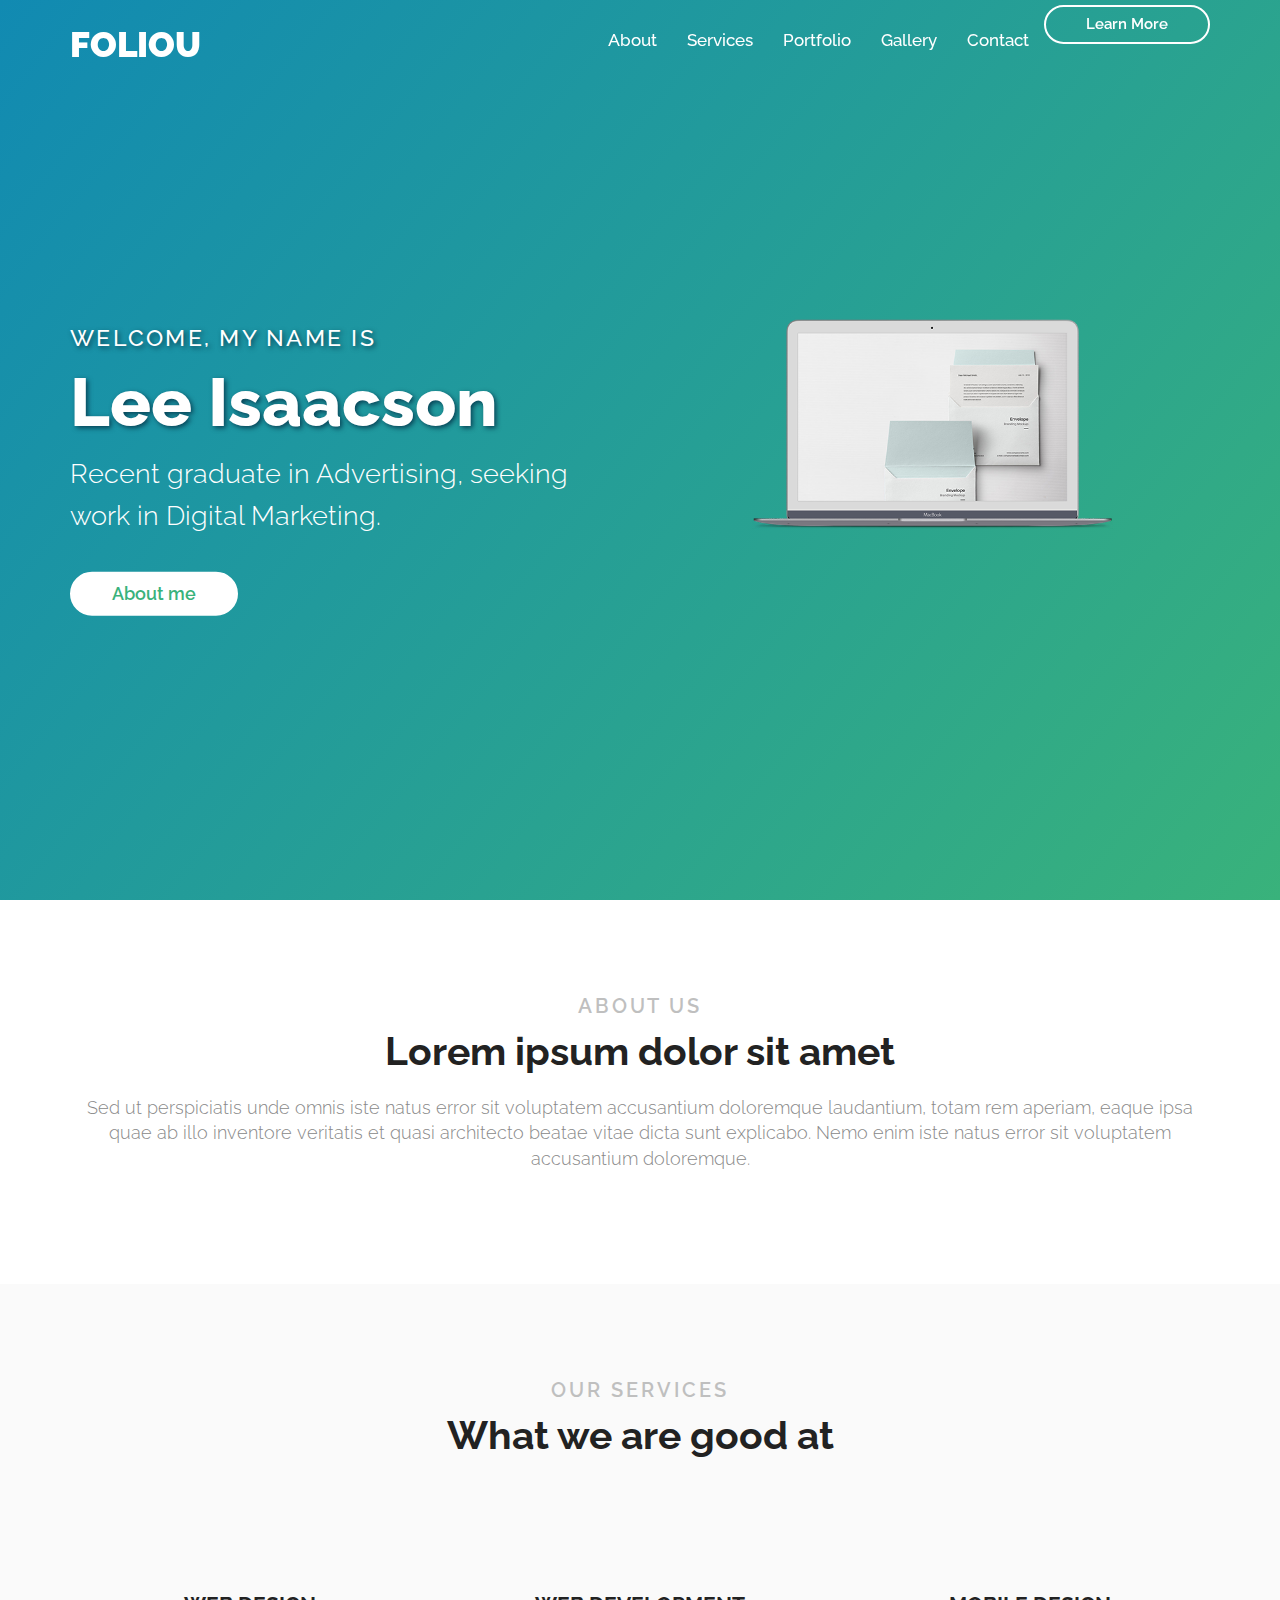
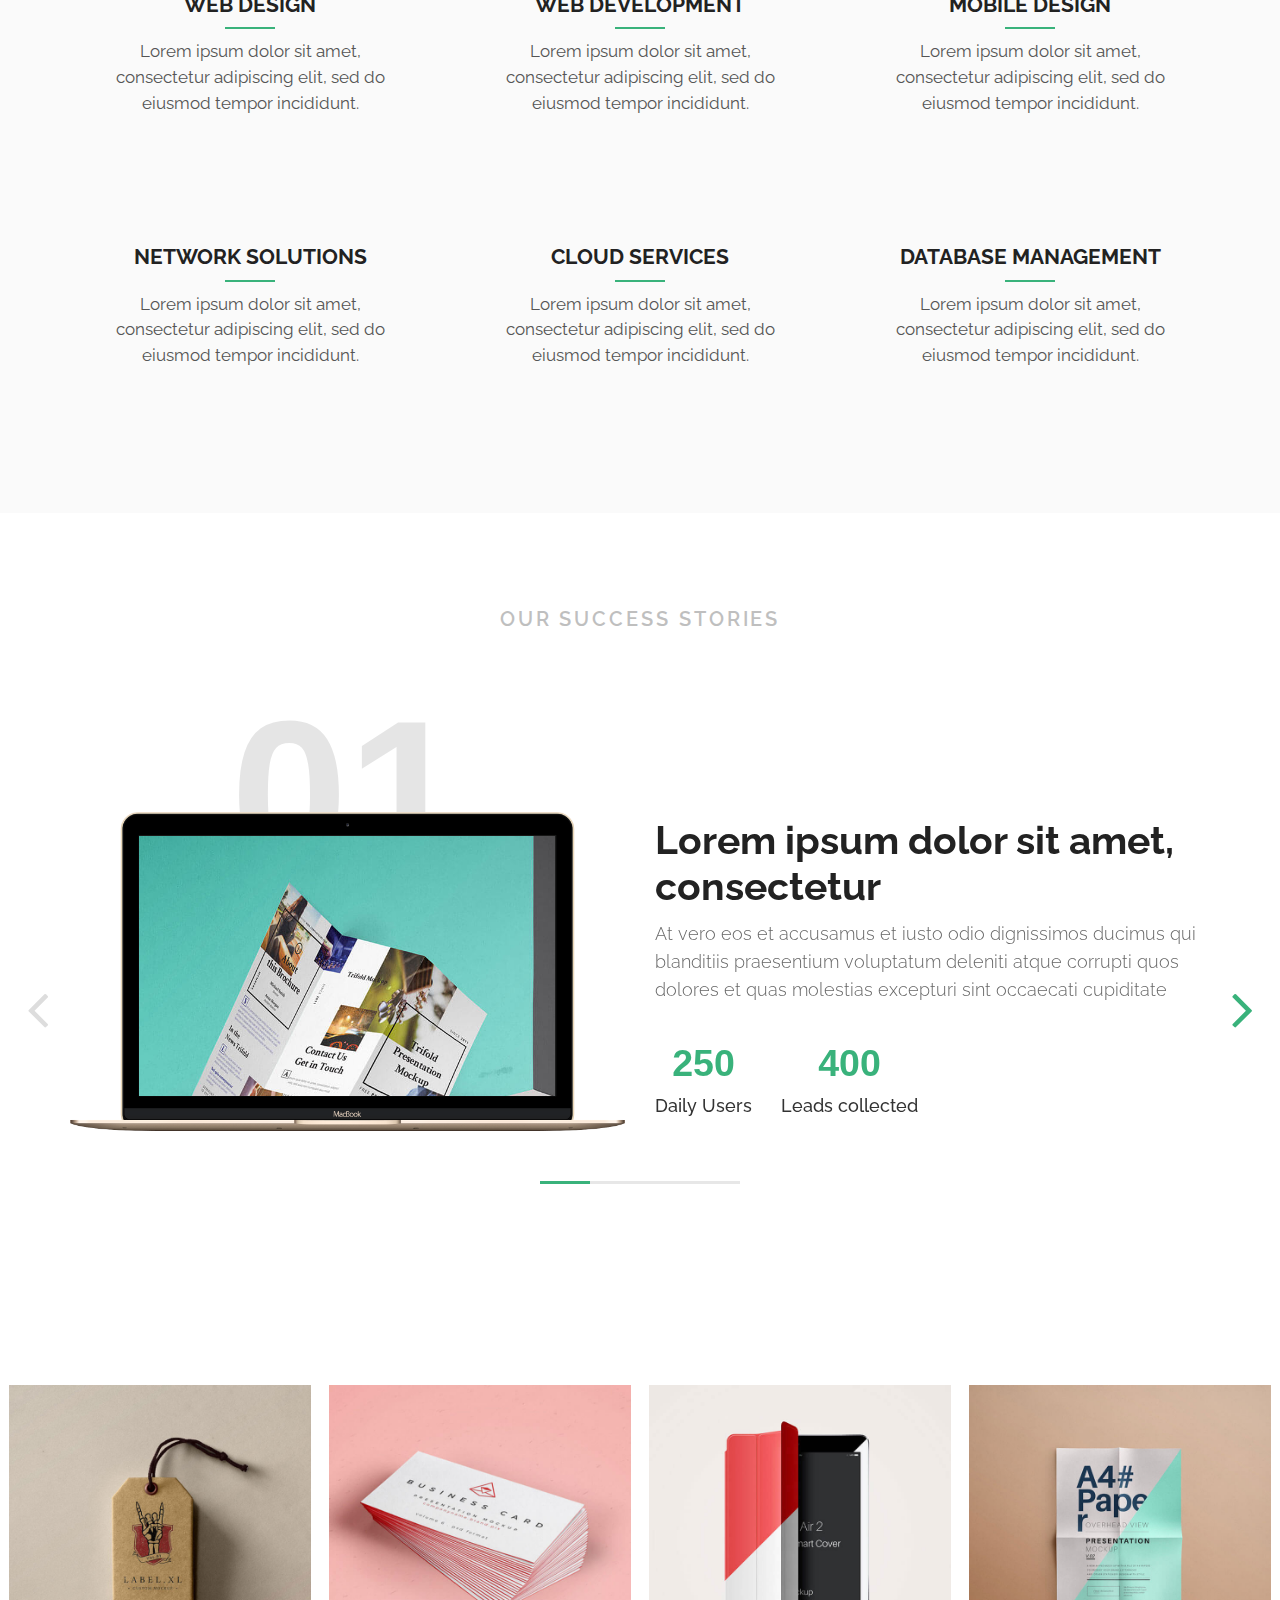
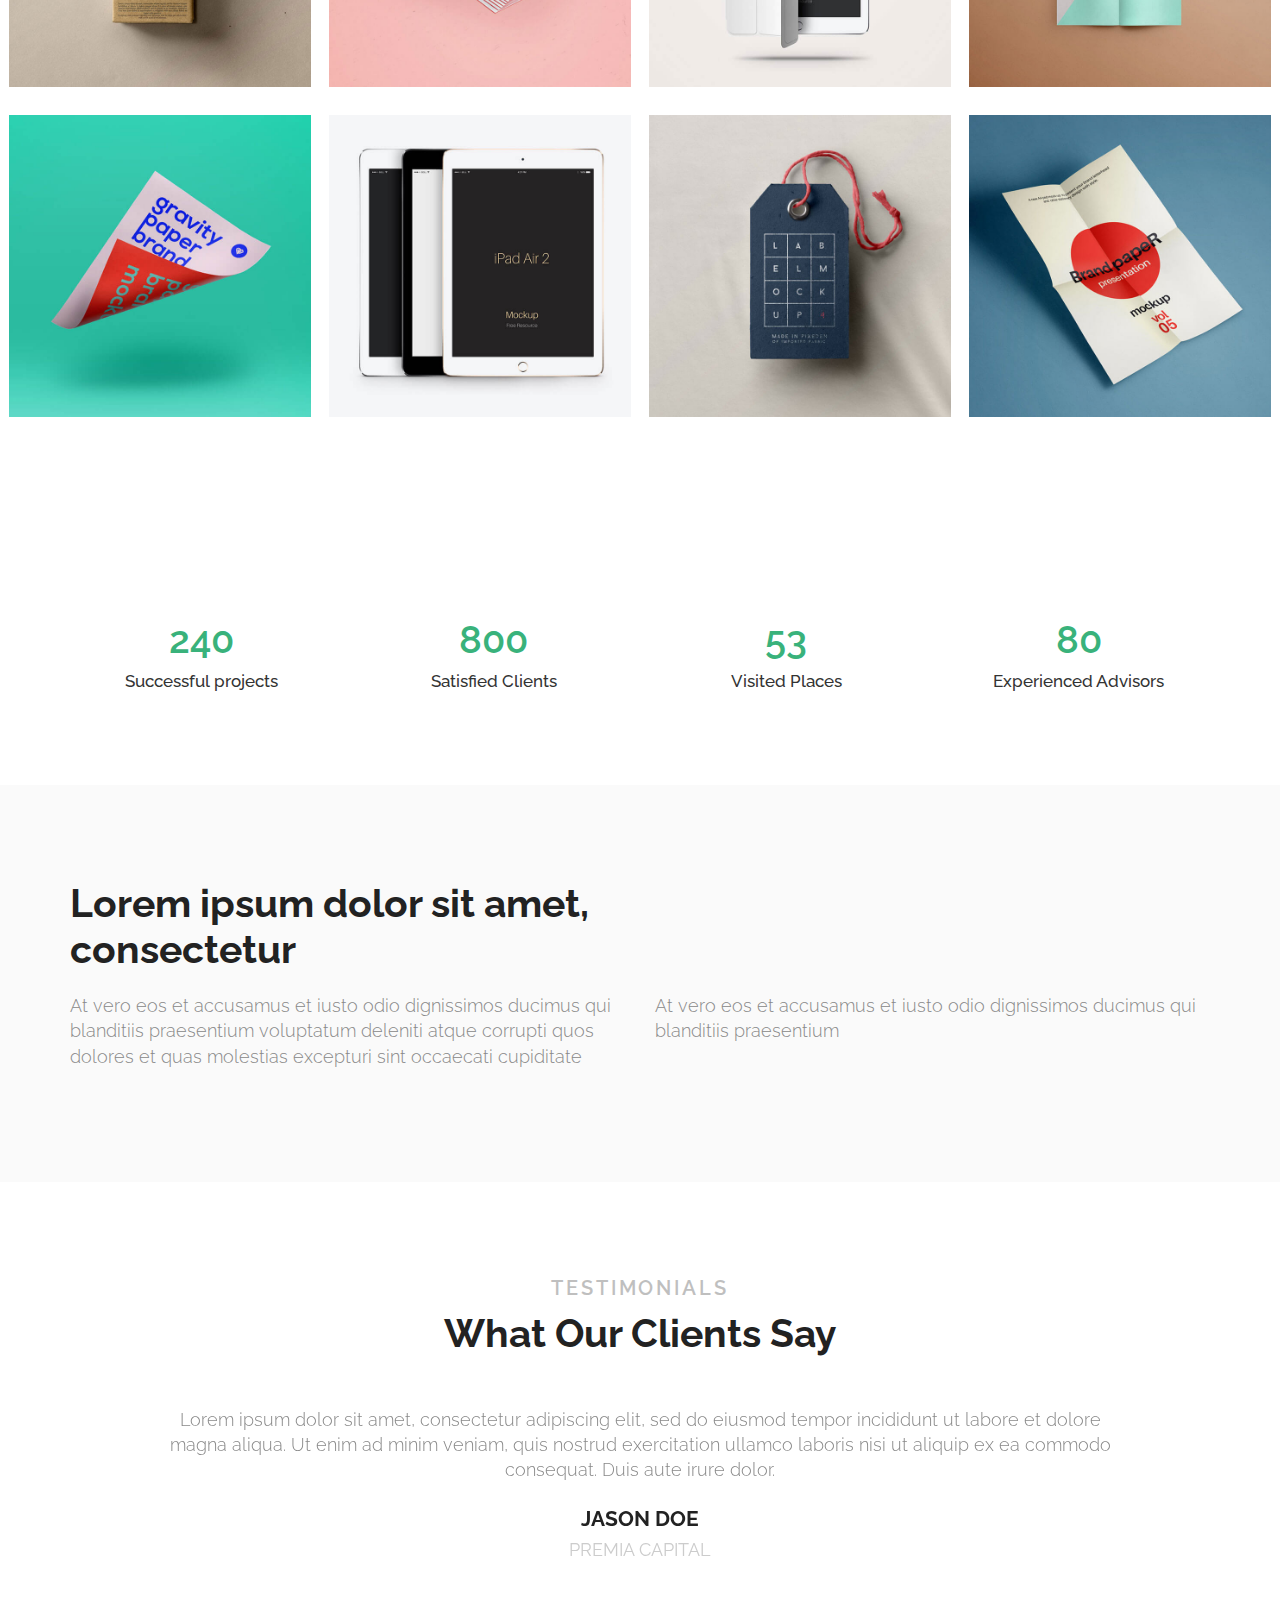
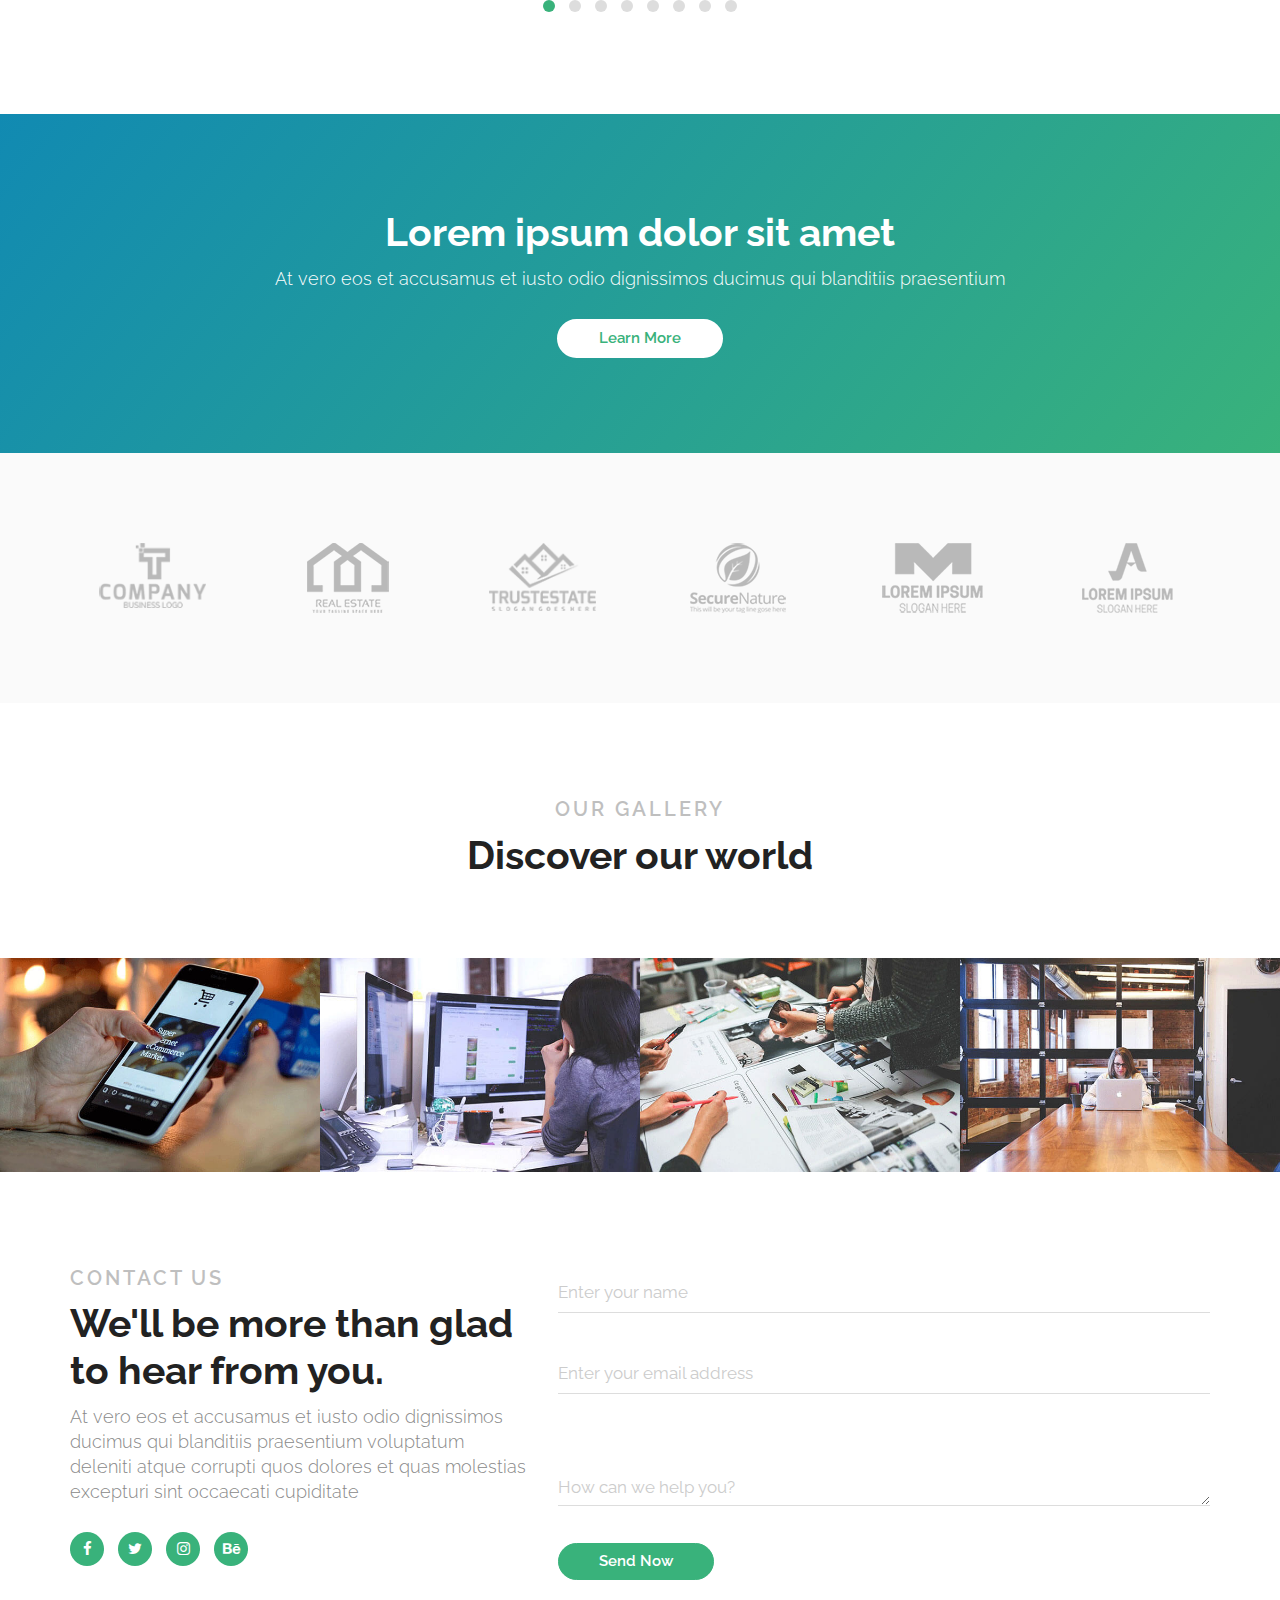
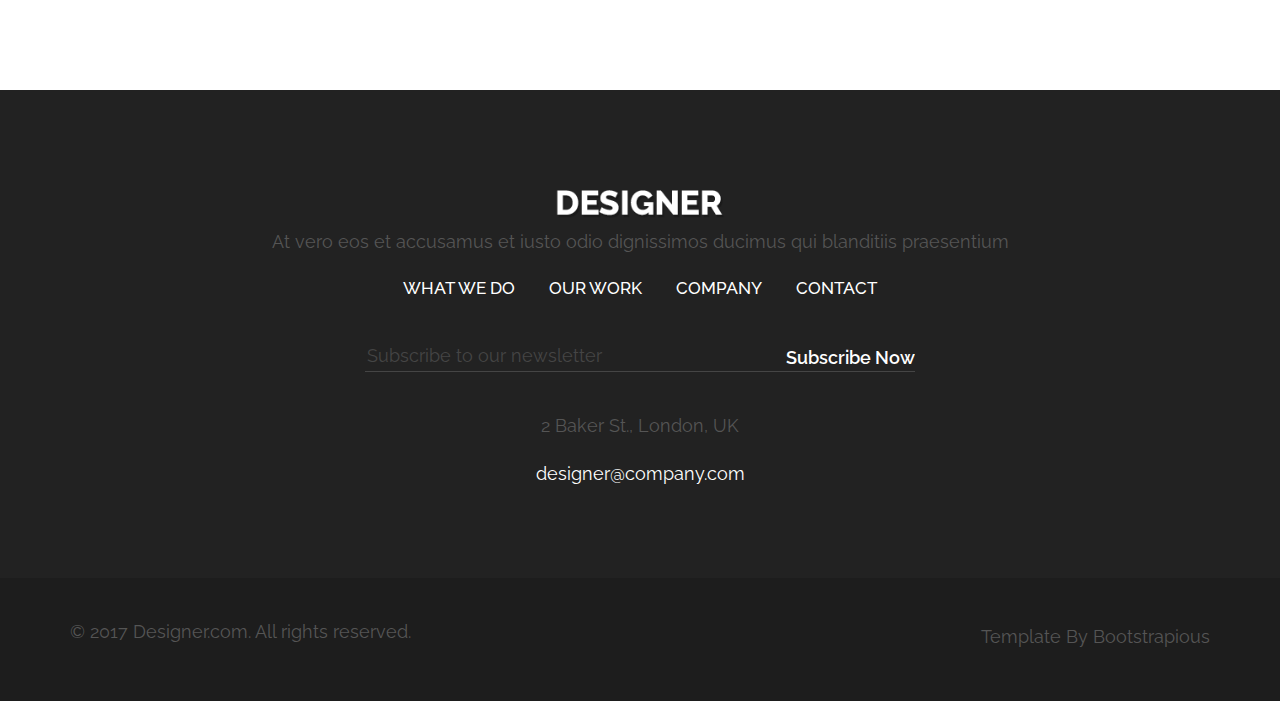
<file: index_original_copy.html>
<!DOCTYPE html>
<html>
  <head>
    <meta charset="utf-8">
    <!-- Responsive meta-->
    <meta name="viewport" content="width=device-width, initial-scale=1.0">
    <!-- IE Compatibility meta-->
    <meta http-equiv="X-UA-Compatible" content="IE=edge">
    <!-- Description meta-->
    <meta name="description" content="...">
    <!-- Author meta-->
    <meta name="author" content="...">
    <!-- Page Title-->
    <title>Foliou | Bootstrap Portfolio Template by Bootstrapious.com</title>
    <!-- Favicon-->
    <link rel="shortcut icon" href="img/favicon.ico">
    <!-- Bootstrap-->
    <link rel="stylesheet" href="css/bootstrap.min.css">
    <!-- Custom font icons-->
    <link rel="stylesheet" href="https://file.myfontastic.com/5snkrxHHMrEY5ybaZhVHUH/icons.css">
    <!-- Font Awesome-->
    <link rel="stylesheet" href="https://cdnjs.cloudflare.com/ajax/libs/font-awesome/4.7.0/css/font-awesome.min.css">
    <!-- Lightbox Pop up-->
    <link rel="stylesheet" href="css/lightbox.min.css">
    <!-- Owl Carousel-->
    <link rel="stylesheet" href="css/owl.carousel.min.css">
    <!-- Device Mockups-->
    <link rel="stylesheet" href="css/device-mockups.min.css">
    <!-- Template CSS-->
    <link rel="stylesheet" href="css/style.green.css" id="theme-stylesheet">
    <!-- Your custom CSS-->
    <link rel="stylesheet" href="css/custom.css">
    <!-- Google fonts-->
    <link rel="stylesheet" href="https://fonts.googleapis.com/css?family=Raleway:400,100,300,200,500,600,700,800,900">
  </head>
  <body>
    <!-- Navbar-->
    <header class="header">
      <nav class="navbar navbar-default navbar-fixed-top">
        <div class="container">
          <div class="navbar-header"><a href="index.html" class="navbar-brand">Foliou</a>
            <div class="navbar-buttons">
              <button type="button" data-toggle="collapse" data-target=".navbar-collapse" class="navbar-toggle navbar-btn">Menu<i class="fa fa-align-justify"></i></button>
            </div>
          </div><a href="#" class="btn navbar-btn btn-unique hidden-sm hidden-xs learn-more pull-right">Learn More</a>
          <div id="navigation" class="collapse navbar-collapse navbar-right">
            <ul class="nav navbar-nav">
              <li><a href="#about" class="link-scroll">About</a></li>
              <li><a href="#services" class="link-scroll">Services</a></li>
              <li><a href="#portfolio" class="link-scroll">Portfolio</a></li>
              <li><a href="#gallery" class="link-scroll">Gallery</a></li>
              <li><a href="#contact" class="link-scroll">Contact</a></li>
            </ul>
          </div>
        </div>
      </nav>
    </header>
    <!-- End Navbar-->
    <!-- Hero Section-->
    <section id="hero" class="hero">
      <div class="container">
        <div class="row">
          <div class="text col-md-6 col-sm-12">
            <h3 class="text-uppercase">Welcome, my name is</h3>
            <h1>Lee Isaacson</h1>
            <p>Recent graduate in Advertising, seeking work in Digital Marketing.</p><a href="#about" class="btn btn-unique-inverse get-started link-scroll">About me</a>
          </div>
          <div class="mockup col-sm-6 hidden-sm hidden-xs"><img src="img/hero-macbook.png" alt="Mockup" class="img-responsive"></div>
        </div>
      </div>
    </section>
    <!-- End Hero Section-->
    <!-- About Section-->
    <section id="about" class="about">
      <div class="container text-center">
        <header>
          <h1 class="small-heading">About Us</h1>
          <h2>Lorem ipsum dolor sit amet</h2>
        </header>
        <p class="lead">Sed ut perspiciatis unde omnis iste natus error sit voluptatem accusantium doloremque laudantium, totam rem aperiam, eaque ipsa quae ab illo inventore veritatis et quasi architecto beatae vitae dicta sunt explicabo. Nemo enim iste natus error sit voluptatem accusantium doloremque.</p>
      </div>
    </section>
    <!-- End About Section-->
    <!-- Services Section-->
    <section id="services" class="services background-gray--even-lightest">
      <div class="container text-center">
        <header>
          <h1 class="small-heading">Our Services</h1>
          <h2>What we are good at</h2>
        </header>
        <div class="row">
          <!-- Item-->
          <div class="item col-md-4 col-sm-6">
            <div class="icon"><i class="icon-layers"></i></div>
            <h3>Web Design</h3>
            <p>Lorem ipsum dolor sit amet, consectetur adipiscing elit, sed do eiusmod tempor incididunt.</p>
          </div>
          <!-- End Item-->
          <!-- Item-->
          <div class="item col-md-4 col-sm-6">
            <div class="icon"><i class="icon-web-development"></i></div>
            <h3>Web Development</h3>
            <p>Lorem ipsum dolor sit amet, consectetur adipiscing elit, sed do eiusmod tempor incididunt.</p>
          </div>
          <!-- End Item-->
          <!-- Item-->
          <div class="item col-md-4 col-sm-6">
            <div class="icon"><i class="icon-smartphone"></i></div>
            <h3>Mobile Design</h3>
            <p>Lorem ipsum dolor sit amet, consectetur adipiscing elit, sed do eiusmod tempor incididunt.</p>
          </div>
          <!-- End Item-->
          <!-- Item-->
          <div class="item col-md-4 col-sm-6">
            <div class="icon"><i class="icon-database-1"></i></div>
            <h3>Network Solutions</h3>
            <p>Lorem ipsum dolor sit amet, consectetur adipiscing elit, sed do eiusmod tempor incididunt.</p>
          </div>
          <!-- End Item-->
          <!-- Item-->
          <div class="item col-md-4 col-sm-6">
            <div class="icon"><i class="icon-cloud-computing"></i></div>
            <h3>Cloud Services</h3>
            <p>Lorem ipsum dolor sit amet, consectetur adipiscing elit, sed do eiusmod tempor incididunt.</p>
          </div>
          <!-- End Item-->
          <!-- Item-->
          <div class="item col-md-4 col-sm-6">
            <div class="icon"><i class="icon-database-streamline"></i></div>
            <h3>Database Management</h3>
            <p>Lorem ipsum dolor sit amet, consectetur adipiscing elit, sed do eiusmod tempor incididunt.</p>
          </div>
          <!-- End Item-->
        </div>
      </div>
    </section>
    <!-- End Services Section-->
    <!-- Success Stories Section-->
    <section id="success-stories" class="success-stories">
      <div class="container">
        <header class="text-center">
          <h1 class="small-heading">Our success stories</h1>
        </header>
        <div class="owl-carousel owl-theme stories-slider">
          <!-- Item-->
          <div class="story">
            <div class="row">
              <div class="mockup col-sm-6">
                <div class="device-mockup macbook_2015 portrait gold">
                  <div class="number">01</div>
                  <div class="device">
                    <div class="screen"><img src="img/trifold.jpg" alt="..."></div>
                  </div>
                </div>
              </div>
              <div class="text col-sm-6">
                <h2>Lorem ipsum dolor sit amet, consectetur</h2>
                <p>At vero eos et accusamus et iusto odio dignissimos ducimus qui blanditiis praesentium voluptatum deleniti atque corrupti quos dolores et quas molestias excepturi sint occaecati cupiditate</p>
                <ul class="values list-inline list-unstyled">
                  <li><strong>250</strong><span>Daily Users</span></li>
                  <li><strong>400</strong><span>Leads collected</span></li>
                </ul>
              </div>
            </div>
          </div>
          <!-- End Item-->
          <!-- Item-->
          <div class="story">
            <div class="row">
              <div class="mockup col-sm-6">
                <div class="device-mockup macbook_2015 portrait gold">
                  <div class="number">02</div>
                  <div class="device">
                    <div class="screen"><img src="img/portfolio-6.jpg" alt="..."></div>
                  </div>
                </div>
              </div>
              <div class="text col-sm-6">
                <h2>Lorem ipsum dolor sit amet, consectetur</h2>
                <p>At vero eos et accusamus et iusto odio dignissimos ducimus qui blanditiis praesentium voluptatum deleniti atque corrupti quos dolores et quas molestias excepturi sint occaecati cupiditate</p>
                <ul class="values list-inline list-unstyled">
                  <li><strong>10</strong><span>Time Difference</span></li>
                  <li><strong>90%</strong><span>Revenue Increase</span></li>
                </ul>
              </div>
            </div>
          </div>
          <!-- End Item-->
          <!-- Item-->
          <div class="story">
            <div class="row">
              <div class="mockup col-sm-6">
                <div class="device-mockup macbook_2015 portrait gold">
                  <div class="number">03</div>
                  <div class="device">
                    <div class="screen"><img src="img/portfolio-3.jpg" alt="..."></div>
                  </div>
                </div>
              </div>
              <div class="text col-sm-6">
                <h2>Lorem ipsum dolor sit amet, consectetur</h2>
                <p>At vero eos et accusamus et iusto odio dignissimos ducimus qui blanditiis praesentium voluptatum deleniti atque corrupti quos dolores et quas molestias excepturi sint occaecati cupiditate</p>
                <ul class="values list-inline list-unstyled">
                  <li><strong>25</strong><span>Weekly Users</span></li>
                  <li><strong>40</strong><span>Pages Case study</span></li>
                </ul>
              </div>
            </div>
          </div>
          <!-- End Item-->
          <!-- Item-->
          <div class="story">
            <div class="row">
              <div class="mockup col-sm-6">
                <div class="device-mockup macbook_2015 portrait gold">
                  <div class="number">04</div>
                  <div class="device">
                    <div class="screen"><img src="img/portfolio-4.jpg" alt="..."></div>
                  </div>
                </div>
              </div>
              <div class="text col-sm-6">
                <h2>Lorem ipsum dolor sit amet, consectetur</h2>
                <p>At vero eos et accusamus et iusto odio dignissimos ducimus qui blanditiis praesentium voluptatum deleniti atque corrupti quos dolores et quas molestias excepturi sint occaecati cupiditate</p>
                <ul class="values list-inline list-unstyled">
                  <li><strong>10</strong><span>Time Difference</span></li>
                  <li><strong>90%</strong><span>Team Increas</span></li>
                </ul>
              </div>
            </div>
          </div>
          <!-- End Item-->
        </div>
      </div>
    </section>
    <!-- End Success Stories Section-->
    <!-- Portfolio Section-->
    <section id="portfolio" class="portfolio">
      <div class="container-fluid">
        <div class="row">
          <div class="item col-md-3 col-sm-6"><a href="#" data-toggle="modal" data-target="#portfolio-item1"><img src="img/portfolio-1.jpg" alt="item" class="img-responsive">
              <div class="overlay">
                <div class="content">
                  <h2>Item Name</h2>
                  <p>Something smart about the item</p>
                </div>
              </div></a></div>
          <!-- End Item-->
          <!-- Item-->
          <div class="item col-md-3 col-sm-6"><a href="#" data-toggle="modal" data-target="#portfolio-item2"><img src="img/portfolio-2.jpg" alt="item" class="img-responsive">
              <div class="overlay">
                <div class="content">
                  <h2>Item Name</h2>
                  <p>Something smart about the item</p>
                </div>
              </div></a></div>
          <!-- End Item-->
          <!-- Item-->
          <div class="item col-md-3 col-sm-6"><a href="#" data-toggle="modal" data-target="#portfolio-item1"><img src="img/portfolio-3.jpg" alt="item" class="img-responsive">
              <div class="overlay">
                <div class="content">
                  <h2>Item Name</h2>
                  <p>Something smart about the item</p>
                </div>
              </div></a></div>
          <!-- End Item-->
          <!-- Item-->
          <div class="item col-md-3 col-sm-6"><a href="#" data-toggle="modal" data-target="#portfolio-item2"><img src="img/portfolio-4.jpg" alt="item" class="img-responsive">
              <div class="overlay">
                <div class="content">
                  <h2>Item Name</h2>
                  <p>Something smart about the item</p>
                </div>
              </div></a></div>
          <!-- End Item-->
          <!-- Item-->
          <div class="item col-md-3 col-sm-6"><a href="#" data-toggle="modal" data-target="#portfolio-item1"><img src="img/portfolio-5.jpg" alt="item" class="img-responsive">
              <div class="overlay">
                <div class="content">
                  <h2>Item Name</h2>
                  <p>Something smart about the item</p>
                </div>
              </div></a></div>
          <!-- End Item-->
          <!-- Item-->
          <div class="item col-md-3 col-sm-6"><a href="#" data-toggle="modal" data-target="#portfolio-item2"><img src="img/portfolio-6.jpg" alt="item" class="img-responsive">
              <div class="overlay">
                <div class="content">
                  <h2>Item Name</h2>
                  <p>Something smart about the item</p>
                </div>
              </div></a></div>
          <!-- End Item-->
          <!-- Item-->
          <div class="item col-md-3 col-sm-6"><a href="#" data-toggle="modal" data-target="#portfolio-item1"><img src="img/portfolio-7.jpg" alt="item" class="img-responsive">
              <div class="overlay">
                <div class="content">
                  <h2>Item Name</h2>
                  <p>Something smart about the item</p>
                </div>
              </div></a></div>
          <!-- End Item-->
          <!-- Item-->
          <div class="item col-md-3 col-sm-6"><a href="#" data-toggle="modal" data-target="#portfolio-item2"><img src="img/portfolio-8.jpg" alt="item" class="img-responsive">
              <div class="overlay">
                <div class="content">
                  <h2>Item Name</h2>
                  <p>Something smart about the item</p>
                </div>
              </div></a></div>
          <!-- End Item-->
        </div>
      </div>
      <!-- Demo Portfolio Modal - Duplicate for more items, replace id with a new one-->
      <div id="portfolio-item1" tabindex="-1" role="dialog" class="modal fade">
        <div role="document" class="modal-dialog">
          <div class="modal-content">
            <div data-dismiss="modal" aria-label="Close" class="close-btn"><i class="icon-close"></i></div>
            <div class="container-fluid">
              <div class="row">
                <div class="mockup col-md-6">
                  <div class="device-mockup macbook_2015 portrait gold">
                    <div class="device">
                      <div class="screen"><img src="img/portfolio-1.jpg" alt="..." class="img-responsive"></div>
                    </div>
                  </div>
                </div>
                <div class="text col-md-6">
                  <h2>Demo portfolio item name</h2>
                  <p class="lead">You can create these popups easily. Every portfolio item will need one. Also, no need to worry about the Macbook mockups. Just paste a photo, template will do the rest.</p>
                  <p>Maxime animi quia distinctio magnam, deleniti officiis quibusdam cupiditate sed id labore at, odio odit recusandae assumenda ea impedit autem nisi minima.</p>
                  <p>Maxime animi quia distinctio magnam, deleniti officiis quibusdam cupiditate sed id labore at, odio odit recusandae assumenda ea impedit autem nisi minima.</p><a href="#" class="btn btn-unique">Visit website</a>
                </div>
              </div>
            </div>
          </div>
        </div>
      </div>
      <!-- End Modal-->
      <!-- Modal-->
      <div id="portfolio-item2" tabindex="-1" role="dialog" class="modal fade">
        <div role="document" class="modal-dialog">
          <div class="modal-content">
            <div data-dismiss="modal" aria-label="Close" class="close-btn"><i class="icon-close"></i></div>
            <div class="container-fluid">
              <div class="row">
                <div class="mockup col-md-6">
                  <div class="device-mockup macbook_2015 portrait gold">
                    <div class="device">
                      <div class="screen"><img src="img/portfolio-2.jpg" alt="..." class="img-responsive"></div>
                    </div>
                  </div>
                </div>
                <div class="text col-md-6">
                  <h2>Item Name</h2>
                  <p class="lead">Lorem ipsum dolor sit amet, consectetur adipisicing elit. Maxime animi quia distinctio magnam, deleniti officiis quibusdam cupiditate sed id labore at, odio odit recusandae assumenda ea impedit autem nisi minima.</p><a href="#" class="btn btn-unique">Visit website</a>
                </div>
              </div>
            </div>
          </div>
        </div>
      </div>
      <!-- End Modal-->
    </section>
    <!-- End Portfolio Section-->
    <!-- Statistics Section-->
    <section id="statistics" class="statistics">
      <div class="container text-center">
        <div class="row">
          <!-- Item-->
          <div class="item col-sm-3">
            <div class="icon"><i class="icon-presentation"></i></div><strong>240</strong><span>Successful projects</span>
          </div>
          <!-- End Item-->
          <!-- Item-->
          <div class="item col-sm-3">
            <div class="icon"><i class="icon-users"></i></div><strong>800</strong><span>Satisfied Clients</span>
          </div>
          <!-- End Item-->
          <!-- Item-->
          <div class="item col-sm-3">
            <div class="icon"><i class="icon-planet-earth"></i></div><strong>53</strong><span>Visited Places</span>
          </div>
          <!-- End Item-->
          <!-- Item-->
          <div class="item col-sm-3">
            <div class="icon"><i class="icon-work-team"></i></div><strong>80</strong><span>Experienced Advisors</span>
          </div>
          <!-- End Item-->
        </div>
      </div>
    </section>
    <!-- End Statistics Section-->
    <!-- Text Section-->
    <section id="text" class="text background-gray--even-lightest">
      <div class="container">
        <header>
          <h2>Lorem ipsum dolor sit amet, <br>consectetur</h2>
        </header>
        <div class="row">
          <div class="col-sm-6">
            <p class="lead">At vero eos et accusamus et iusto odio dignissimos ducimus qui blanditiis praesentium voluptatum deleniti atque corrupti quos dolores et quas molestias excepturi sint occaecati cupiditate</p>
          </div>
          <div class="col-sm-6">
            <p class="lead">At vero eos et accusamus et iusto odio dignissimos ducimus qui blanditiis praesentium</p>
          </div>
        </div>
      </div>
    </section>
    <!-- End Text Section-->
    <!-- Testimonials Section-->
    <section id="testimonials" class="testimonials">
      <div class="container text-center">
        <header>
          <h1 class="small-heading">Testimonials</h1>
          <h2>What Our Clients Say</h2>
        </header>
        <div class="icon"><i class="icon-quote"></i></div>
        <div class="row">
          <div class="col-md-10 col-md-offset-1">
            <div class="owl-carousel owl-theme testimonials-slider">
              <!-- User-->
              <div class="user">
                <div class="quote">
                  <p class="lead">Lorem ipsum dolor sit amet, consectetur adipiscing elit, sed do eiusmod tempor incididunt ut labore et dolore magna aliqua. Ut enim ad minim veniam, quis nostrud exercitation ullamco laboris nisi ut aliquip ex ea commodo consequat. Duis aute irure dolor.</p>
                </div>
                <div class="user-info">
                  <h3>Jason Doe</h3><span>Premia Capital</span>
                </div>
              </div>
              <!-- End User-->
              <!-- User-->
              <div class="user">
                <div class="quote">
                  <p class="lead">Lorem ipsum dolor sit amet, consectetur adipiscing elit, sed do eiusmod tempor incididunt ut labore et dolore magna aliqua. Ut enim ad minim veniam, quis nostrud exercitation ullamco laboris nisi ut aliquip ex ea commodo consequat. Duis aute irure dolor.</p>
                </div>
                <div class="user-info">
                  <h3>Steven Robison</h3><span>Premia Capital</span>
                </div>
              </div>
              <!-- End User-->
              <!-- User-->
              <div class="user">
                <div class="quote">
                  <p class="lead">Lorem ipsum dolor sit amet, consectetur adipiscing elit, sed do eiusmod tempor incididunt ut labore et dolore magna aliqua. Ut enim ad minim veniam, quis nostrud exercitation ullamco laboris nisi ut aliquip ex ea commodo consequat. Duis aute irure dolor.</p>
                </div>
                <div class="user-info">
                  <h3>Arya Smith</h3><span>Premia Capital</span>
                </div>
              </div>
              <!-- End User-->
              <!-- User-->
              <div class="user">
                <div class="quote">
                  <p class="lead">Lorem ipsum dolor sit amet, consectetur adipiscing elit, sed do eiusmod tempor incididunt ut labore et dolore magna aliqua. Ut enim ad minim veniam, quis nostrud exercitation ullamco laboris nisi ut aliquip ex ea commodo consequat. Duis aute irure dolor.</p>
                </div>
                <div class="user-info">
                  <h3>Frank Williams</h3><span>Premia Capital</span>
                </div>
              </div>
              <!-- End User-->
              <!-- User-->
              <div class="user">
                <div class="quote">
                  <p class="lead">Lorem ipsum dolor sit amet, consectetur adipiscing elit, sed do eiusmod tempor incididunt ut labore et dolore magna aliqua. Ut enim ad minim veniam, quis nostrud exercitation ullamco laboris nisi ut aliquip ex ea commodo consequat. Duis aute irure dolor.</p>
                </div>
                <div class="user-info">
                  <h3>Ashley Wood</h3><span>Premia Capital</span>
                </div>
              </div>
              <!-- End User-->
              <!-- User-->
              <div class="user">
                <div class="quote">
                  <p class="lead">Lorem ipsum dolor sit amet, consectetur adipiscing elit, sed do eiusmod tempor incididunt ut labore et dolore magna aliqua. Ut enim ad minim veniam, quis nostrud exercitation ullamco laboris nisi ut aliquip ex ea commodo consequat. Duis aute irure dolor.</p>
                </div>
                <div class="user-info">
                  <h3>Peter Nevoresky</h3><span>Premia Capital</span>
                </div>
              </div>
              <!-- End User-->
              <!-- User-->
              <div class="user">
                <div class="quote">
                  <p class="lead">Lorem ipsum dolor sit amet, consectetur adipiscing elit, sed do eiusmod tempor incididunt ut labore et dolore magna aliqua. Ut enim ad minim veniam, quis nostrud exercitation ullamco laboris nisi ut aliquip ex ea commodo consequat. Duis aute irure dolor.</p>
                </div>
                <div class="user-info">
                  <h3>Arya Smith</h3><span>Premia Capital</span>
                </div>
              </div>
              <!-- End User-->
              <!-- User-->
              <div class="user">
                <div class="quote">
                  <p class="lead">Lorem ipsum dolor sit amet, consectetur adipiscing elit, sed do eiusmod tempor incididunt ut labore et dolore magna aliqua. Ut enim ad minim veniam, quis nostrud exercitation ullamco laboris nisi ut aliquip ex ea commodo consequat. Duis aute irure dolor.</p>
                </div>
                <div class="user-info">
                  <h3>Frank Williams</h3><span>Premia Capital</span>
                </div>
              </div>
              <!-- End User-->
            </div>
          </div>
        </div>
      </div>
    </section>
    <!-- End Testimonials Section-->
    <!-- Divider Section-->
    <section id="divider" class="divider">
      <div class="container text-center">
        <h2>Lorem ipsum dolor sit amet</h2>
        <p class="lead">At vero eos et accusamus et iusto odio dignissimos ducimus qui blanditiis praesentium</p><a href="#" class="btn btn-unique-inverse">Learn More</a>
      </div>
    </section>
    <!-- End Divider Section-->
    <!-- Clients Section-->
    <section id="clients" class="clients background-gray--even-lightest">
      <div class="container">
        <div class="row">
          <!-- Client-->
          <div class="col-sm-2 col-xs-6"><img src="img/brand-1.png" alt="brand" class="img-responsive"></div>
          <!-- End Client-->
          <!-- Client-->
          <div class="col-sm-2 col-xs-6"><img src="img/brand-2.png" alt="brand" class="img-responsive"></div>
          <!-- End Client-->
          <!-- Client-->
          <div class="col-sm-2 col-xs-6"><img src="img/brand-3.png" alt="brand" class="img-responsive"></div>
          <!-- End Client-->
          <!-- Client-->
          <div class="col-sm-2 col-xs-6"><img src="img/brand-4.png" alt="brand" class="img-responsive"></div>
          <!-- End Client-->
          <!-- Client-->
          <div class="col-sm-2 col-xs-6"><img src="img/brand-5.png" alt="brand" class="img-responsive"></div>
          <!-- End Client-->
          <!-- Client-->
          <div class="col-sm-2 col-xs-6"><img src="img/brand-6.png" alt="brand" class="img-responsive"></div>
          <!-- End Client-->
        </div>
      </div>
    </section>
    <!-- End Clients Section-->
    <!-- Gallery Section-->
    <section id="gallery" class="gallery">
      <div class="container text-center">
        <header>
          <h1 class="small-heading">Our Gallery</h1>
          <h2>Discover our world</h2>
        </header>
      </div>
      <div class="gallery">
        <div class="container-fluid">
          <div class="row">
            <!-- Item-->
            <div class="col-md-3 col-sm-6">
              <div class="item"><img src="img/gallery-1-small.jpg" alt="image"><a href="img/gallery-1.jpeg" data-lightbox="image-1" data-title="Image Caption" class="has-border"><span class="icon-search"></span></a></div>
            </div>
            <!-- End Item-->
            <!-- Item-->
            <div class="col-md-3 col-sm-6">
              <div class="item"><img src="img/gallery-2-small.jpg" alt="image"><a href="img/gallery-2.jpg" data-lightbox="image-1" data-title="Image Caption" class="has-border"><span class="icon-search"></span></a></div>
            </div>
            <!-- End Item-->
            <!-- Item-->
            <div class="col-md-3 col-sm-6">
              <div class="item"><img src="img/gallery-4-small.jpg" alt="image"><a href="img/gallery-4.jpg" data-lightbox="image-1" data-title="Image Caption" class="has-border"><span class="icon-search"></span></a></div>
            </div>
            <!-- End Item-->
            <!-- Item-->
            <div class="col-md-3 col-sm-6">
              <div class="item"><img src="img/gallery-3-small.jpg" alt="image"><a href="img/gallery-3.jpg" data-lightbox="image-1" data-title="Image Caption" class="has-border"><span class="icon-search"></span></a></div>
            </div>
            <!-- End Item-->
          </div>
        </div>
      </div>
    </section>
    <!-- End Gallery Section-->
    <!-- Contact Section-->
    <section id="contact" class="contact">
      <div class="container">
        <div class="row">
          <!-- Text-->
          <div class="text col-md-5">
            <header>
              <h1 class="small-heading">Contact Us</h1>
              <h2>We'll be more than glad to hear from you.</h2>
            </header>
            <p class="lead">At vero eos et accusamus et iusto odio dignissimos ducimus qui blanditiis praesentium voluptatum deleniti atque corrupti quos dolores et quas molestias excepturi sint occaecati cupiditate</p>
            <ul class="social list-unstyled list-inline">
              <li><a href="#" target="_blank" title="Facebook"><i class="fa fa-facebook"></i></a></li>
              <li><a href="#" target="_blank" title="Twitter"><i class="fa fa-twitter"></i></a></li>
              <li><a href="#" target="_blank" title="Instagram"><i class="fa fa-instagram"></i></a></li>
              <li><a href="#" target="_blank" title="Behance"><i class="fa fa-behance"></i></a></li>
            </ul>
          </div>
          <!-- End Text-->
          <!-- Form-->
          <div class="form col-md-7">
            <form id="contact-form" action="#" method="post">
              <div class="form-group">
                <input id="username" type="text" name="username" required="">
                <label for="username">Enter your name</label>
              </div>
              <div class="form-group">
                <input id="email" type="email" name="useremail" required="">
                <label for="email">Enter your email address</label>
              </div>
              <div class="form-group">
                <textarea id="message" name="message" required=""></textarea>
                <label for="message">How can we help you?</label>
              </div>
              <div class="form-group">
                <input type="submit" value="Send Now" class="btn btn-unique">
              </div>
            </form>
          </div>
          <!-- End Form-->
        </div>
      </div>
    </section>
    <!-- End Contact Section-->
    <!-- Footer-->
    <footer class="main-footer">
      <div class="container text-center">
        <!-- Brief-->
        <div class="brief">
          <div class="logo"><img src="img/logo-footer.png" alt="Designer"></div>
          <p>At vero eos et accusamus et iusto odio dignissimos ducimus qui blanditiis praesentium</p>
        </div>
        <!-- End Brief-->
        <!-- Site Links-->
        <ul class="site-links list-unstyled list-inline">
          <li><a href="#">What we do</a></li>
          <li><a href="#">Our Work</a></li>
          <li><a href="#">Company</a></li>
          <li><a href="#">Contact</a></li>
        </ul>
        <!-- End Site Links-->
        <!-- Subscription Form-->
        <div class="newsletter">
          <form id="subscription-form" action="#">
            <div class="form-group">
              <input type="text" name="semail" placeholder="Subscribe to our newsletter">
              <input type="submit" value="Subscribe Now">
            </div>
          </form>
        </div>
        <!-- End Subscription Form-->
        <!-- Contact Details-->
        <div class="contact-info">
          <p>2 Baker St., London, UK</p>
          <p><a href="mailto:designer@company.com">designer@company.com</a></p>
        </div>
        <!-- End  Contact Details-->
      </div>
      <!-- Copyrights-->
      <div class="copyrights">
        <div class="container">
          <div class="row">
            <div class="col-sm-6">
              <p>© 2017 Designer.com. All rights reserved.</p>
            </div>
            <div class="col-sm-6 text-right">
              <p>Template By <a href="https://bootstrapious.com/" target="_blank">Bootstrapious</a></p>
            </div>
          </div>
        </div>
      </div>
      <!-- End Copyrights-->
    </footer>
    <!-- End Footer-->
    <script src="https://ajax.googleapis.com/ajax/libs/jquery/1.11.0/jquery.min.js"></script>
    <script src="js/bootstrap.min.js"></script>
    <script src="js/owl.carousel.min.js"></script>
    <script src="js/lightbox.min.js"></script>
    <script src="js/jquery.validate.min.js"></script>
    <script src="js/smooth.scroll.min.js"></script>
    <script src="js/jquery.cookie.js"></script>
    <script src="js/script.js"></script>
  </body>
</html>
</file>
<file: css/custom.css>
/* place for your template's CSS overrides */
</file>
<file: css/device-mockups.min.css>
.device-mockup{position:relative;width:100%;padding-bottom:61.775701%}.device-mockup>.device{position:absolute;top:0;bottom:0;left:0;right:0;width:100%;height:100%;background-size:100% 100%;background-repeat:no-repeat;background-image:url("../img/macbook.png")}.device-mockup>.device>.screen{position:absolute;top:11.0438729%;bottom:14.6747352%;left:13.364486%;right:13.364486%;overflow:hidden}.device-mockup>.device>.button{position:absolute;top:0;left:0;display:none;overflow:hidden;border-radius:100%;-webkit-border-radius:100%;-moz-border-radius:100%;cursor:pointer}.device-mockup.imac{padding-bottom:81.230769%}.device-mockup.imac>.device{background-image:url("../img/imac.png")}.device-mockup.imac>.device>.screen{top:8.20707071%;bottom:31.6919192%;left:6.61538462%;right:6.61538462%}.device-mockup.macbook{padding-bottom:61.775701%}.device-mockup.macbook>.device>.screen{top:11.0438729%;bottom:14.6747352%;left:13.364486%;right:13.364486%}.device-mockup.macbook_2015{padding-bottom:57.50%}.device-mockup.macbook_2015>.device,.device-mockup.macbook_2015.grey>.device{background-image:url("../img/grey.png")}.device-mockup.macbook_2015>.device,.device-mockup.macbook_2015.silver>.device{background-image:url("../img/silver.png")}.device-mockup.macbook_2015>.device,.device-mockup.macbook_2015.gold>.device{background-image:url("../img/gold.png")}.device-mockup.macbook_2015>.device>.screen{top:7.5%;bottom:10.9%;left:12.46%;right:12.56%}.device-mockup.iphone5,.device-mockup.iphone5.portrait{padding-bottom:210.57%}.device-mockup.iphone5.landscape{padding-bottom:47.49%}.device-mockup.iphone5>.device,.device-mockup.iphone5.black>.device,.device-mockup.iphone5.portrait.black>.device{background-image:url("iphone5/iphone5_port_black.png")}.device-mockup.iphone5.landscape.black>.device,.device-mockup.iphone5.landscape>.device{background-image:url("iphone5/iphone5_land_black.png")}.device-mockup.iphone5.portrait.white>.device,.device-mockup.iphone5.white>.device{background-image:url("iphone5/iphone5_port_white.png")}.device-mockup.iphone5.landscape.white>.device{background-image:url("iphone5/iphone5_land_white.png")}.device-mockup.iphone5>.device>.screen,.device-mockup.iphone5.portrait>.device>.screen{top:14.78%;bottom:13.78%;left:8.77%;right:7.77%}.device-mockup.iphone5.landscape>.device>.screen{top:7.422488%;bottom:8.422488%;left:14.919127%;right:14.019127%}.device-mockup.iphone5>.device>.button,.device-mockup.iphone5.portrait>.device>.button{display:block;top:88.3%;bottom:2.5%;left:40%;right:40%}.device-mockup.iphone5.landscape>.device>.button{display:block;top:40%;bottom:41%;left:88.4%;right:2.3%}.device-mockup.iphone_se,.device-mockup.iphone_se.portrait{padding-bottom:209.83%}.device-mockup.iphone_se.landscape{padding-bottom:47.66%}.device-mockup.iphone_se.black>.device,.device-mockup.iphone_se.portrait.black>.device,.device-mockup.iphone_se>.device{background-image:url("iphone_se/iphone_se_port_black.png")}.device-mockup.iphone_se.landscape.black>.device,.device-mockup.iphone_se.landscape>.device{background-image:url("iphone_se/iphone_se_land_black.png")}.device-mockup.iphone_se.portrait.white>.device,.device-mockup.iphone_se.white>.device{background-image:url("iphone_se/iphone_se_port_white.png")}.device-mockup.iphone_se.landscape.white>.device{background-image:url("iphone_se/iphone_se_land_white.png")}.device-mockup.iphone_se.gold>.device,.device-mockup.iphone_se.portrait.gold>.device{background-image:url("iphone_se/iphone_se_port_gold.png")}.device-mockup.iphone_se.landscape.gold>.device{background-image:url("iphone_se/iphone_se_land_gold.png")}.device-mockup.iphone_se.portrait.rose>.device,.device-mockup.iphone_se.rose>.device{background-image:url("iphone_se/iphone_se_port_rose.png")}.device-mockup.iphone_se.landscape.rose>.device{background-image:url("iphone_se/iphone_se_land_rose.png")}.device-mockup.iphone_se.portrait>.device>.screen,.device-mockup.iphone_se>.device>.screen{top:16.28%;bottom:16.28%;left:11.77%;right:11.77%}.device-mockup.iphone_se.landscape>.device>.screen{top:11.722488%;bottom:11.722488%;left:16.0191273%;right:16.0191273%}.device-mockup.iphone_se.portrait>.device>.button,.device-mockup.iphone_se>.device>.button{display:block;top:86.3%;bottom:5.5%;left:42%;right:42%}.device-mockup.iphone_se.landscape>.device>.button{display:block;top:42%;bottom:42%;left:86.4%;right:5.1%}.device-mockup.iphone6,.device-mockup.iphone6.portrait{padding-bottom:207.19%}.device-mockup.iphone6.landscape{padding-bottom:48.76%}.device-mockup.iphone6>.device,.device-mockup.iphone6.black>.device,.device-mockup.iphone6.portrait.black>.device{background-image:url("iphone_6/iphone_6_port_black.png")}.device-mockup.iphone6.landscape.black>.device,.device-mockup.iphone6.landscape>.device{background-image:url("iphone_6/iphone_6_land_black.png")}.device-mockup.iphone6.portrait.white>.device,.device-mockup.iphone6.white>.device{background-image:url("iphone_6/iphone_6_port_white.png")}.device-mockup.iphone6.landscape.white>.device{background-image:url("iphone_6/iphone_6_land_white.png")}.device-mockup.iphone6.gold>.device,.device-mockup.iphone6.portrait.gold>.device{background-image:url("iphone_6/iphone_6_port_gold.png")}.device-mockup.iphone6.landscape.gold>.device{background-image:url("iphone_6/iphone_6_land_gold.png")}.device-mockup.iphone6>.device>.screen,.device-mockup.iphone6.portrait>.device>.screen{top:12.58%;bottom:12.88%;left:6.77%;right:6.77%}.device-mockup.iphone6.landscape>.device>.screen{top:6.77%;bottom:6.77%;left:12.58%;right:12.88%}.device-mockup.iphone6>.device>.button,.device-mockup.iphone6.portrait>.device>.button{display:block;top:88.6%;bottom:3.2%;left:42%;right:42%}.device-mockup.iphone6.landscape>.device>.button{display:block;top:42%;bottom:42%;left:88.6%;right:3.2%}.device-mockup.iphone6_plus,.device-mockup.iphone6_plus.portrait{padding-bottom:201.76%}.device-mockup.iphone6_plus.landscape{padding-bottom:49.56%}.device-mockup.iphone6_plus.black>.device,.device-mockup.iphone6_plus.portrait.black>.device,.device-mockup.iphone6_plus>.device{background-image:url("iphone_6_plus/iphone_6_plus_black_port.png")}.device-mockup.iphone6_plus.landscape.black>.device,.device-mockup.iphone6_plus.landscape>.device{background-image:url("iphone_6_plus/iphone_6_plus_black_land.png")}.device-mockup.iphone6_plus.portrait.white>.device,.device-mockup.iphone6_plus.white>.device{background-image:url("iphone_6_plus/iphone_6_plus_white_port.png")}.device-mockup.iphone6_plus.landscape.white>.device{background-image:url("iphone_6_plus/iphone_6_plus_white_land.png")}.device-mockup.iphone6_plus.gold>.device,.device-mockup.iphone6_plus.portrait.gold>.device{background-image:url("iphone_6_plus/iphone_6_plus_gold_port.png")}.device-mockup.iphone6_plus.landscape.gold>.device{background-image:url("iphone_6_plus/iphone_6_plus_gold_land.png")}.device-mockup.iphone6_plus.portrait>.device>.screen,.device-mockup.iphone6_plus>.device>.screen{top:11.58%;bottom:11.58%;left:5.97%;right:5.97%}.device-mockup.iphone6_plus.landscape>.device>.screen{top:5.97%;bottom:5.97%;left:11.38%;right:11.58%}.device-mockup.iphone6_plus.portrait>.device>.button,.device-mockup.iphone6_plus>.device>.button{display:block;top:89.9%;bottom:3.2%;left:43%;right:43%}.device-mockup.iphone6_plus.landscape>.device>.button{display:block;top:43%;bottom:43%;left:89.9%;right:3.2%}.device-mockup.ipad,.device-mockup.ipad.portrait{padding-bottom:128.406276%}.device-mockup.ipad.landscape{padding-bottom:79.9086758%}.device-mockup.ipad.black>.device,.device-mockup.ipad.portrait.black>.device,.device-mockup.ipad>.device{background-image:url("ipad/ipad_port_black.png")}.device-mockup.ipad.portrait.white>.device,.device-mockup.ipad.white>.device{background-image:url("ipad/ipad_port_white.png")}.device-mockup.ipad.landscape.black>.device,.device-mockup.ipad.landscape>.device{background-image:url("ipad/ipad_land_black.png")}.device-mockup.ipad.landscape.white>.device{background-image:url("ipad/ipad_land_white.png")}.device-mockup.ipad.portrait>.device>.screen,.device-mockup.ipad>.device>.screen{top:12.025723%;bottom:12.154341%;left:13.45995%;right:13.45995%}.device-mockup.ipad.landscape>.device>.screen{top:13.87755102%;bottom:13.87755102%;left:11.5459883%;right:11.5459883%}.device-mockup.ipad.portrait>.device>.button,.device-mockup.ipad>.device>.button{display:block;top:90.2%;bottom:5.5%;left:47.3%;right:47.3%}.device-mockup.ipad.landscape>.device>.button{display:block;top:47.3%;bottom:47.3%;left:90.8%;right:4.9%}.device-mockup.ipad_air,.device-mockup.ipad_air.portrait{padding-bottom:141.27%}.device-mockup.ipad_air.landscape{padding-bottom:70.79%}.device-mockup.ipad_air.grey>.device,.device-mockup.ipad_air.portrait.grey>.device,.device-mockup.ipad_air>.device{background-image:url("ipad_air/ipad_air_gray_port.png")}.device-mockup.ipad_air.portrait.silver>.device,.device-mockup.ipad_air.silver>.device{background-image:url("ipad_air/ipad_air_silver_port.png")}.device-mockup.ipad_air.landscape.grey>.device,.device-mockup.ipad_air.landscape>.device{background-image:url("ipad_air/ipad_air_gray_land.png")}.device-mockup.ipad_air.landscape.silver>.device{background-image:url("ipad_air/ipad_air_silver_land.png")}.device-mockup.ipad_air.portrait>.device>.screen,.device-mockup.ipad_air>.device>.screen{top:9.025723%;bottom:9.154341%;left:7.45995%;right:6.45995%}.device-mockup.ipad_air.landscape>.device>.screen{top:6.877551%;bottom:6.877551%;left:9.545988%;right:9.545988%}.device-mockup.ipad_air.portrait>.device>.button,.device-mockup.ipad_air>.device>.button{display:block;top:93.2%;bottom:2.5%;left:47.3%;right:47.3%}.device-mockup.ipad_air.landscape>.device>.button{display:block;top:47.3%;bottom:47.3%;left:93.1%;right:2.1%}.device-mockup.ipad_air_2,.device-mockup.ipad_air_2.portrait{padding-bottom:141.38%}.device-mockup.ipad_air_2.landscape{padding-bottom:70.73%}.device-mockup.ipad_air_2>.device,.device-mockup.ipad_air_2.grey>.device,.device-mockup.ipad_air_2.portrait.grey>.device{background-image:url("ipad_air_2/ipad_air_2_gray_port.png")}.device-mockup.ipad_air_2.portrait.silver>.device,.device-mockup.ipad_air_2.silver>.device{background-image:url("ipad_air_2/ipad_air_2_silver_port.png")}.device-mockup.ipad_air_2.gold>.device,.device-mockup.ipad_air_2.portrait.gold>.device{background-image:url("ipad_air_2/ipad_air_2_gold_port.png")}.device-mockup.ipad_air_2.landscape.grey>.device,.device-mockup.ipad_air_2.landscape>.device{background-image:url("ipad_air_2/ipad_air_2_gray_land.png")}.device-mockup.ipad_air_2.landscape.silver>.device{background-image:url("ipad_air_2/ipad_air_2_silver_land.png")}.device-mockup.ipad_air_2.landscape.gold>.device{background-image:url("ipad_air_2/ipad_air_2_gold_land.png")}.device-mockup.ipad_air_2>.device>.screen,.device-mockup.ipad_air_2.portrait>.device>.screen{top:9.025723%;bottom:8.854341%;left:6.15995%;right:6.15995%}.device-mockup.ipad_air_2.landscape>.device>.screen{top:6.277551%;bottom:6.277551%;left:8.545988%;right:8.545988%}.device-mockup.ipad_air_2>.device>.button,.device-mockup.ipad_air_2.portrait>.device>.button{display:block;top:93.2%;bottom:2.1%;left:46.3%;right:46.5%}.device-mockup.ipad_air_2.landscape>.device>.button{display:block;top:46.5%;bottom:46.8%;left:93.5%;right:1.9%}.device-mockup.ipad_pro,.device-mockup.ipad_pro.portrait{padding-bottom:138.63%}.device-mockup.ipad_pro.landscape{padding-bottom:72.14%}.device-mockup.ipad_pro.grey>.device,.device-mockup.ipad_pro.portrait.grey>.device,.device-mockup.ipad_pro>.device{background-image:url("ipad_pro/ipad_pro_port_black.png")}.device-mockup.ipad_pro.portrait.silver>.device,.device-mockup.ipad_pro.silver>.device{background-image:url("ipad_pro/ipad_pro_port_silver.png")}.device-mockup.ipad_pro.gold>.device,.device-mockup.ipad_pro.portrait.gold>.device{background-image:url("ipad_pro/ipad_pro_port_gold.png")}.device-mockup.ipad_pro.landscape.grey>.device,.device-mockup.ipad_pro.landscape>.device{background-image:url("ipad_pro/ipad_pro_land_black.png")}.device-mockup.ipad_pro.landscape.silver>.device{background-image:url("ipad_pro/ipad_pro_land_silver.png")}.device-mockup.ipad_pro.landscape.gold>.device{background-image:url("ipad_pro/ipad_pro_land_gold.png")}.device-mockup.ipad_pro.portrait>.device>.screen,.device-mockup.ipad_pro>.device>.screen{top:7.025723%;bottom:6.854341%;left:5.15995%;right:5.15995%}.device-mockup.ipad_pro.landscape>.device>.screen{top:5.177551%;bottom:5.177551%;left:6.945988%;right:6.945988%}.device-mockup.ipad_pro.portrait>.device>.button,.device-mockup.ipad_pro>.device>.button{display:block;top:94.9%;bottom:1.5%;left:47.3%;right:47.1%}.device-mockup.ipad_pro.landscape>.device>.button{display:block;top:47.5%;bottom:47.5%;left:94.8%;right:1.5%}.device-mockup.galaxy_s3,.device-mockup.galaxy_s3.portrait{padding-bottom:178.787879%}.device-mockup.galaxy_s3.landscape{padding-bottom:55.9322034%}.device-mockup.galaxy_s3>.device,.device-mockup.galaxy_s3.black>.device,.device-mockup.galaxy_s3.portrait.black>.device{background-image:url("galaxy_s3/s3_port_black.png")}.device-mockup.galaxy_s3.landscape.black>.device,.device-mockup.galaxy_s3.landscape>.device{background-image:url("galaxy_s3/s3_land_black.png")}.device-mockup.galaxy_s3.portrait.white>.device,.device-mockup.galaxy_s3.white>.device{background-image:url("galaxy_s3/s3_port_white.png")}.device-mockup.galaxy_s3.landscape.white>.device{background-image:url("galaxy_s3/s3_land_white.png")}.device-mockup.galaxy_s3>.device>.screen,.device-mockup.galaxy_s3.portrait>.device>.screen{top:12.3728814%;bottom:15.5367232%;left:13.8383838%;right:13.8383838%}.device-mockup.galaxy_s3.landscape>.device>.screen{top:13.8383838%;bottom:13.8383838%;left:12.3728814%;right:15.5367232%}.device-mockup.galaxy_s5,.device-mockup.galaxy_s5.portrait{padding-bottom:194.188862%}.device-mockup.galaxy_s5.landscape{padding-bottom:51.496259%}.device-mockup.galaxy_s5>.device,.device-mockup.galaxy_s5.black>.device,.device-mockup.galaxy_s5.portrait.black>.device{background-image:url("galaxy_s5/galaxy_s5_port_black.png")}.device-mockup.galaxy_s5.landscape.black>.device,.device-mockup.galaxy_s5.landscape>.device{background-image:url("galaxy_s5/galaxy_s5_land_black.png")}.device-mockup.galaxy_s5.portrait.white>.device,.device-mockup.galaxy_s5.white>.device{background-image:url("galaxy_s5/galaxy_s5_port_white.png")}.device-mockup.galaxy_s5.landscape.white>.device{background-image:url("galaxy_s5/galaxy_s5_land_white.png")}.device-mockup.galaxy_s5>.device>.screen,.device-mockup.galaxy_s5.portrait>.device>.screen{top:10.2%;bottom:10.1%;left:6.3%;right:6.4%}.device-mockup.galaxy_s5.landscape>.device>.screen{top:6.6%;bottom:6.2%;left:10.15%;right:10%}.device-mockup.galaxy_tab4,.device-mockup.galaxy_tab4.landscape{padding-bottom:72.689464%}.device-mockup.galaxy_tab4>.device,.device-mockup.galaxy_tab4.black>.device,.device-mockup.galaxy_tab4.landscape.black>.device{background-image:url("galaxy_tab4/galaxy_tab4_land_black.png")}.device-mockup.galaxy_tab4.landscape.white>.device,.device-mockup.galaxy_tab4.white>.device{background-image:url("galaxy_tab4/galaxy_tab4_land_white.png")}.device-mockup.galaxy_tab4>.device>.screen,.device-mockup.galaxy_tab4.landscape>.device>.screen{top:11.5%;bottom:11.5%;left:5.4%;right:5.2%}.device-mockup.lumia920,.device-mockup.lumia920.portrait{padding-bottom:172.796353%}.device-mockup.lumia920.landscape{padding-bottom:56.3330381%}.device-mockup.lumia920>.device,.device-mockup.lumia920.portrait>.device{background-image:url("lumia920/lumia920_port.png")}.device-mockup.lumia920.landscape>.device{background-image:url("lumia920/lumia920_land.png")}.device-mockup.lumia920>.device>.screen,.device-mockup.lumia920.portrait>.device>.screen{top:10.6420405%;bottom:18.9973615%;left:13.5258359%;right:13.5258359%}.device-mockup.lumia920.landscape>.device>.screen{top:12.2641509%;bottom:12.2641509%;left:10.5403012%;right:18.6005314%}.device-mockup.nexus7,.device-mockup.nexus7.portrait{padding-bottom:156.521739%}.device-mockup.nexus7.landscape{padding-bottom:63.6678201%}.device-mockup.nexus7>.device,.device-mockup.nexus7.portrait>.device{background-image:url("nexus7/nexus7_port.png")}.device-mockup.nexus7.landscape>.device{background-image:url("nexus7/nexus7_land.png")}.device-mockup.nexus7>.device>.screen,.device-mockup.nexus7.portrait>.device>.screen{top:13.1365741%;bottom:12.7893519%;left:13.7681159%;right:13.7681159%}.device-mockup.nexus7.landscape>.device>.screen{top:13.7681159%;bottom:13.7681159%;left:13.0911188%;right:13.0911188%}.device-mockup.surface,.device-mockup.surface.landscape{padding-bottom:64.7584973%}.device-mockup.surface.landscape>.device,.device-mockup.surface>.device{background-image:url("surface/surface.png")}.device-mockup.surface.landscape>.device>.screen,.device-mockup.surface>.device>.screen{top:14.5488029%;bottom:14.9171271%;left:9.36195587%;right:9.36195587%}.device-mockup.samsung_tv,.device-mockup.samsung_tv.landscape{padding-bottom:64.68%}.device-mockup.samsung_tv.landscape>.device,.device-mockup.samsung_tv>.device{background-image:url("samsung_tv/samsung_tv.png")}.device-mockup.samsung_tv.landscape>.device>.screen,.device-mockup.samsung_tv>.device>.screen{top:2.148803%;bottom:12.817127%;left:1.261956%;right:1.361956%}
</file>
<file: css/style.green.css>
/* 
========================================= 
========================================= 

Foliou template By Bootstrapious.com

========================================= 
========================================= */
/*variant 2 - green */
.gradient {
  background-image: -moz-linear-gradient(-39deg, #118AB2 0%, #39B27B 100%);
  background-image: -webkit-linear-gradient(-39deg, #118AB2 0%, #39B27B 100%);
}
/*

=====================
GENERAL
=====================

*/
html {
  height: 100%;
}
body {
  height: 100%;
}
header {
  z-index: 1000;
}
section {
  position: relative;
  padding-top: 90px;
  padding-bottom: 90px;
}
section.section--no-padding {
  padding-top: 0;
  padding-bottom: 0;
}
section.section--no-padding-bottom {
  padding-bottom: 0;
}
section.section--padding-bottom-small {
  padding-bottom: 30px;
}
.italic {
  font-style: italic;
  font-family: "Roboto Slab", "Times New Roman", Times, serif;
}
.heading {
  margin-bottom: 20px;
}
.heading:after {
  content: " ";
  display: block;
  width: 40px;
  height: 1px;
  margin: 10px 0 20px;
  background: #ccc;
}
.img-responsive {
  margin: 0 auto;
}
.remarketing {
  margin: auto 0;
  width: 100%;
  padding: 6px;
}
.remarketing-half {
  width: 50%;
  float: left;
  display: inline-block;
}
.no-space .box {
  margin: 0 -15px;
  padding: 0;
}
.no-space.padding-horizontal {
  padding-left: 15px;
  padding-right: 15px;
}
.margin-top {
  margin-top: 30px;
}
.margin-bottom {
  margin-bottom: 30px !important;
}
.margin-bottom--medium {
  margin-bottom: 45px !important;
}
.margin-bottom--big {
  margin-bottom: 60px !important;
}
.h2-lines {
  display: inline-block;
  border-bottom: solid 1px #ccc;
  border-top: solid 1px #ccc;
  padding: 10px;
}
a,
button {
  -webkit-transition: all 0.2s ease-out;
  -moz-transition: all 0.2s ease-out;
  transition: all 0.2s ease-out;
}
a i.fa,
button i.fa {
  margin: 0 5px;
}
a {
  text-decoration: none;
}
a:hover {
  text-decoration: none;
}
.clickable {
  cursor: pointer !important;
}
.required {
  color: #39B27B;
}
.accent {
  color: #39B27B;
}
.text-uppercase {
  text-transform: uppercase;
  letter-spacing: 0.1em;
}
.list-style-none {
  list-style: none;
}
.weight-300 {
  font-weight: 300 !important;
}
.weight-500 {
  font-weight: 500 !important;
}
.weight-700 {
  font-weight: 700 !important;
}
.text-gray {
  color: #555555;
}
.text-gray-light {
  color: #999999;
}
.text-gray-lighter {
  color: #eeeeee;
}
.background-gray-lightest {
  background: #f7f7f7;
}
.background-gray--even-lightest {
  background: #fafafa;
}
.background-gray-lighter {
  background: #eeeeee;
}
.background-gray-light {
  background: #999999;
}
.background-gray {
  background: #555555;
}
.pages {
  text-align: center;
}
.btn-ghost {
  color: #39B27B;
  background-color: transparent;
  border-color: #39B27B;
}
.btn-ghost:hover,
.btn-ghost:focus,
.btn-ghost:active,
.btn-ghost.active,
.open .dropdown-toggle.btn-ghost {
  color: #39B27B;
  background-color: rgba(0, 0, 0, 0);
  border-color: #2a845b;
}
.btn-ghost:active,
.btn-ghost.active,
.open .dropdown-toggle.btn-ghost {
  background-image: none;
}
.btn-ghost.disabled,
.btn-ghost[disabled],
fieldset[disabled] .btn-ghost,
.btn-ghost.disabled:hover,
.btn-ghost[disabled]:hover,
fieldset[disabled] .btn-ghost:hover,
.btn-ghost.disabled:focus,
.btn-ghost[disabled]:focus,
fieldset[disabled] .btn-ghost:focus,
.btn-ghost.disabled:active,
.btn-ghost[disabled]:active,
fieldset[disabled] .btn-ghost:active,
.btn-ghost.disabled.active,
.btn-ghost[disabled].active,
fieldset[disabled] .btn-ghost.active {
  background-color: transparent;
  border-color: #39B27B;
}
.btn-ghost .badge {
  color: transparent;
  background-color: #39B27B;
}
.btn-ghost:hover,
.btn-ghost:focus,
.btn-ghost:active,
.btn-ghost.active,
.open .dropdown-toggle.btn-ghost {
  color: #fff;
  background-color: #39B27B;
  border-color: #39B27B;
}
.btn-white {
  color: #fff;
  background-color: transparent;
  border-color: #fff;
}
.btn-white:hover,
.btn-white:focus,
.btn-white:active,
.btn-white.active,
.open .dropdown-toggle.btn-white {
  color: #fff;
  background-color: rgba(0, 0, 0, 0);
  border-color: #e0e0e0;
}
.btn-white:active,
.btn-white.active,
.open .dropdown-toggle.btn-white {
  background-image: none;
}
.btn-white.disabled,
.btn-white[disabled],
fieldset[disabled] .btn-white,
.btn-white.disabled:hover,
.btn-white[disabled]:hover,
fieldset[disabled] .btn-white:hover,
.btn-white.disabled:focus,
.btn-white[disabled]:focus,
fieldset[disabled] .btn-white:focus,
.btn-white.disabled:active,
.btn-white[disabled]:active,
fieldset[disabled] .btn-white:active,
.btn-white.disabled.active,
.btn-white[disabled].active,
fieldset[disabled] .btn-white.active {
  background-color: transparent;
  border-color: #fff;
}
.btn-white .badge {
  color: transparent;
  background-color: #fff;
}
.btn-white:hover,
.btn-white:focus,
.btn-white:active,
.btn-white.active,
.open .dropdown-toggle.btn-white {
  color: #39B27B;
  background-color: #fff;
  border-color: #fff;
}
body {
  overflow-x: hidden;
}
a {
  display: inline-block;
}
a:not(ul.nav a) {
  display: inline-block;
  margin: 5px 0;
}
section,
footer {
  overflow-x: hidden;
}
.btn-unique,
.btn-unique-inverse {
  font-size: 1.5em;
}
h1.small-heading {
  font-size: 1.3em;
  font-weight: 600;
  color: #bfbfbf;
  text-transform: uppercase;
  letter-spacing: 0.15em;
}
nav.navbar {
  background: none;
  transition: all 0.5s;
}
nav.navbar.active {
  background: #fff;
  box-shadow: 2px 2px 2px rgba(0, 0, 0, 0.1);
}
nav.navbar.active ul.nav li.active a {
  color: #39B27B;
}
nav.navbar.active ul.nav a {
  color: #333;
  text-shadow: none;
}
nav.navbar.active ul.nav a:hover,
nav.navbar.active ul.nav a:focus {
  color: #39B27B;
}
nav.navbar.active a.learn-more {
  background: #39B27B;
  border: 2px solid transparent;
}
nav.navbar.active a.learn-more:hover {
  background: #118AB2;
  color: #fff;
}
nav.navbar.active .navbar-toggle {
  color: #333;
}
nav.navbar.active a.navbar-brand {
  color: #333;
  text-shadow: 2px 2px 2px rgba(0, 0, 0, 0.2);
}
nav.navbar.active a.navbar-brand:hover,
nav.navbar.active a.navbar-brand:focus {
  color: #333;
}
nav.navbar ul.nav a {
  color: #fff;
  font-weight: 500;
  font-size: 1.1em;
/* text-shadow: 1px 1px 2px #041e26;
*/
}
nav.navbar ul.nav a:hover,
nav.navbar ul.nav a:focus {
  color: #fff;
}
nav.navbar a.navbar-brand {
  font-size: 2.3em;
  color: #fff;
  font-weight: 900;
  text-transform: uppercase;
/*  text-shadow: 2px 2px 2px #041e26;
*/
}
nav.navbar a.navbar-brand:hover,
nav.navbar a.navbar-brand:focus {
  color: #fff;
}
nav.navbar a.learn-more {
  background: none;
  border: 2px solid #fff;
  color: #fff;
}
nav.navbar a.learn-more:hover {
  background: #fff;
  color: #39B27B;
}
nav.navbar .navbar-toggle {
  color: #fff;
  padding: 5px 0 !important;
}
section.hero {
  min-height: 100vh;
  position: relative;
  background-image: -moz-linear-gradient(-39deg, #118AB2 0%, #39B27B 100%);
  background-image: -webkit-linear-gradient(-39deg, #118AB2 0%, #39B27B 100%);
  overflow:  hidden;
}
section.hero::before {
  content: '';
  display: inline-block;
  color: #000;
  opacity: 0.04;
  font-weight: 800;
  position: absolute;
  top: 50%;
  right: null;
  bottom: null;
  left: 50%;
  transform: translate(-50%, -50%);
  font-size: 20em;
}
section.hero .container {
  position: absolute;
  top: 50%;
  right: null;
  bottom: null;
  left: 50%;
  transform: translate(-50%, -50%);
  padding-top: 40px;
}
section.hero h1,
section.hero h3,
section.hero p {
  color: #fff;
}
section.hero h1 {
  text-shadow: 2px 2px 5px #084255;
  font-size: 4.5em;
  font-weight: 800;
}
section.hero h3 {
  font-size: 1.5em;
  font-weight: 500;
  text-shadow: 2px 2px 5px #084255;
}
section.hero p {
  font-size: 1.8em;
  font-weight: 300;
}
section.hero a.get-started {
  margin-top: 20px;
  font-size: 1.2em;
}
@media (max-width: 1200px) {
  section.hero {
    font-size: 12px;
    min-height: 600px;
    height: auto;
  }
}
@media (max-width: 768px) {
  section.hero {
    font-size: 11px;
    min-height: 600px;
    height: auto;
  }
  section.hero .container {
    width: 100%;
  }
}
section.about header {
  margin-bottom: 20px;
}
section.services header {
  margin-bottom: 60px;
}
section.services .item {
  padding: 40px;
  cursor: default;
  z-index: 1;
}
section.services .item::before {
  content: '';
  display: block;
  width: 100%;
  height: 100%;
  background-image: -moz-linear-gradient(-39deg, #118AB2 0%, #39B27B 100%);
  background-image: -webkit-linear-gradient(-39deg, #118AB2 0%, #39B27B 100%);
  z-index: -1;
  position: absolute;
  top: 0;
  right: 0;
  bottom: null;
  left: null;
  border-radius: 10px;
  transition: all 0.4s;
  opacity: 0;
}
section.services .item:hover {
  color: #fff;
}
section.services .item:hover::before {
  opacity: 1;
}
section.services .item:hover h3,
section.services .item:hover p {
  color: #fff;
}
section.services .item:hover h3::after {
  background: #fff;
}
section.services .item:hover .icon i {
  color: #fff;
}
section.services .icon {
  margin-bottom: 10px;
}
section.services .icon i {
  font-size: 3em;
  color: #339f6e;
  display: inline-block;
  transition: all 0.3s;
}
section.services h3 {
  text-transform: uppercase;
  transition: all 0.3s;
}
section.services h3::after {
  content: '';
  display: block;
  width: 50px;
  height: 2px;
  background: #39B27B;
  margin: 10px auto;
  transition: all 0.3s;
}
section.services p {
  font-weight: 400;
  font-size: 1.1em;
  color: #555;
  transition: all 0.3s;
}
section.success-stories p {
  font-size: 1.2em;
  color: #666;
  font-weight: 300;
}
section.success-stories ul.values {
  margin-top: 30px;
}
section.success-stories ul.values li {
  padding-right: 20px;
}
section.success-stories ul.values strong,
section.success-stories ul.values span {
  display: block;
  font-size: 1.2em;
  color: #333;
  text-align: center;
  font-weight: 500;
}
section.success-stories ul.values strong {
  font-weight: 800;
  font-size: 2.5em;
  color: #39B27B;
  font-family: Arial, sans-serif;
}
section.success-stories .owl-dots .owl-dot {
  margin-top: 50px;
}
section.success-stories .owl-dots .owl-dot span {
  width: 50px;
  height: 3px;
  border-radius: 0;
  margin: 0;
  background: #e7e7e7;
  transition: all 0.3s;
}
section.success-stories .owl-dots .owl-dot span:hover {
  background: #aaa;
}
section.success-stories .owl-dots .owl-dot.active span {
  background: #39B27B;
}
section.success-stories .owl-nav {
  position: absolute;
  top: 50%;
  right: 50%;
  bottom: null;
  left: null;
  transform: translate(50%, 50%);
  width: calc(100% + 100px);
  display: -webkit-inline-flex;
  display: -ms-inline-flex;
  display: inline-flex;
  align-items: null;
  justify-content: space-between;
  flex-wrap: null;
}
section.success-stories .owl-nav .owl-prev,
section.success-stories .owl-nav .owl-next {
  color: #39B27B;
  font-size: 4em;
}
section.success-stories .owl-nav .owl-prev.disabled,
section.success-stories .owl-nav .owl-next.disabled {
  color: #ddd !important;
}
section.success-stories .owl-stage-outer {
  padding-top: 170px;
}
section.success-stories .device-mockup {
  position: relative;
}
section.success-stories .number {
  display: block;
  text-align: center;
  width: 100%;
  position: absolute;
  top: -180px;
  right: 0;
  bottom: null;
  left: null;
  font-size: 14em;
  font-weight: 800;
  color: #000;
  opacity: 0.1;
  font-family: Arial, sans-serif;
}
@media (max-width: 768px) {
  section.success-stories .owl-nav {
    display: none;
  }
}
@media (max-width: 768px) {
  section.success-stories .text {
    text-align: center;
    padding-top: 50px;
  }
  section.success-stories .device-mockup .number {
    top: -150px;
  }
}
section.portfolio {
}
section.portfolio .item {
  overflow: hidden;
  padding: 9px;
  margin: 0;
  position: relative;
}
section.portfolio .item a {
  overflow: hidden;
  display: block;
  outline: none;
  color: #333;
}
section.portfolio .item a:hover .overlay {
  opacity: 1;
}
section.portfolio .item a img {
  max-width: 100%;
  height: auto;
}
section.portfolio .item a .overlay {
  width: 100%;
  height: 100%;
  background: rgba(255, 255, 255, 0.93);
  position: absolute;
  top: 0;
  right: 0;
  bottom: null;
  left: null;
  opacity: 0;
  padding: 40px;
  display: -webkit-inline-flex;
  display: -ms-inline-flex;
  display: inline-flex;
  align-items: center;
  justify-content: flex-start;
  flex-wrap: null;
  transition: all 0.5s;
}
section.portfolio .modal {
  background: rgba(0, 0, 0, 0.8);
}
section.portfolio .modal-dialog {
  width: 90%;
  max-width: 1200px;
  margin: 50px auto;
}
section.portfolio .modal-content {
  padding: 100px 50px;
  position: relative;
}
section.portfolio .close-btn {
  width: 50px;
  height: 50px;
  line-height: 50px;
  background: #39B27B;
  color: #fff;
  text-align: center;
  position: absolute;
  top: 0;
  right: 0;
  bottom: null;
  left: null;
  font-size: 2em;
  cursor: pointer;
  transition: all 0.4s;
}
section.portfolio .close-btn:hover {
  background: #118AB2;
}
section.portfolio .close-btn i {
  display: inline-block;
  transform: translateY(3px);
}
@media (max-width: 1200px) {
  section.portfolio .item {
    font-size: 13px;
  }
}
@media (max-width: 992px) {
  section.portfolio .modal .text {
    margin-top: 50px;
    text-align: center;
  }
}
section.statistics .icon i {
  font-size: 3em;
  color: #bbb;
}
section.statistics strong,
section.statistics span {
  display: block;
}
section.statistics strong {
  color: #39B27B;
  font-size: 2.5em;
  font-weight: 600;
}
section.statistics span {
  color: #333;
  font-weight: 500;
  font-size: 1.1em;
}
@media (max-width: 992px) {
  section.statistics {
    font-size: 13px;
  }
}
@media (max-width: 768px) {
  section.statistics .icon {
    margin-bottom: 0;
  }
  section.statistics div[class*='col-'] {
    margin-bottom: 40px;
  }
}
section.testimonials .icon {
  font-size: 4.5em;
  color: #39B27B;
  margin: 40px auto 0;
}
section.testimonials .icon i {
  height: 0;
}
section.testimonials .user-info {
  margin-top: 20px;
}
section.testimonials .user-info h3 {
  text-transform: uppercase;
  margin-bottom: 5px;
}
section.testimonials .user-info span {
  font-size: 1.2em;
  text-transform: uppercase;
  color: #ccc;
}
section.testimonials .owl-dots .owl-dot span {
  background: #ddd;
  width: 12px;
  height: 12px;
  transition: all 0.3s;
}
section.testimonials .owl-dots .owl-dot.active span {
  background: #39B27B;
}
section.divider {
  background-image: -moz-linear-gradient(-39deg, #118AB2 0%, #39B27B 100%);
  background-image: -webkit-linear-gradient(-39deg, #118AB2 0%, #39B27B 100%);
}
section.divider h2,
section.divider p {
  color: #fff;
}
section.divider a {
  color: #39B27B;
  background: #fff;
  border: 2px solid #fff;
}
section.divider a:hover {
  border: 2px solid #fff;
  background: none;
}
section.clients img {
  max-height: 70px;
}
@media (max-width: 768px) {
  section.clients div[class*='col-'] {
    margin-bottom: 40px;
  }
}
section.gallery {
  padding-bottom: 0;
}
section.gallery div[class*='col-'] {
  padding: 0;
}
section.gallery .gallery {
  margin-top: 70px;
}
section.gallery .gallery .item {
  position: relative;
  max-height: 230px;
  overflow: hidden;
}
section.gallery .gallery .item a {
  background: rgba(57, 178, 123, 0.8);
  display: block;
  width: 100%;
  height: 100%;
  position: absolute;
  top: 0;
  right: 0;
  bottom: null;
  left: null;
  display: -webkit-inline-flex;
  display: -ms-inline-flex;
  display: inline-flex;
  align-items: center;
  justify-content: center;
  flex-wrap: null;
  text-decoration: none !important;
  opacity: 0;
}
section.gallery .gallery .item a:hover {
  opacity: 1;
}
section.gallery .gallery .item a span {
  color: #fff;
  font-size: 2.6em;
}
section.gallery .gallery .item img {
  width: 100%;
  height: 100%;
}
section.gallery .gallery .item .lb-data .lb-caption {
  font-size: 1.5em;
  font-family: "Raleway", sans-serif;
}
section.contact ul.social a {
  width: 34px;
  height: 34px;
  line-height: 34px;
  background: #39B27B;
  color: #fff;
  text-align: center;
  border-radius: 50%;
}
section.contact ul.social a:hover {
  background: #118AB2;
}
section.contact .form-group {
  position: relative;
}
section.contact .form-group label {
  display: block;
  font-size: 1.15em;
  font-weight: 400;
  color: #ccc;
  cursor: text;
  position: absolute;
  top: null;
  right: null;
  bottom: 12px;
  left: 0;
  -webkit-user-select: none;
  user-select: none;
}
section.contact .form-group label.error {
  bottom: -15px;
  color: #d9534f;
  font-size: 1em;
}
section.contact .form-group input:not([type=submit]),
section.contact .form-group textarea {
  width: 100%;
  padding: 10px 0;
  margin-bottom: 10px;
  border: none;
  border-bottom: 1px solid #ddd;
  outline: none;
  font-size: 1.3em;
}
section.contact .form-group textarea {
  resize: vertical;
  max-height: 300px;
}
section.contact .form-group textarea + label {
  bottom: 17px;
}
section.contact .form-group input[type=submit] {
  transition: all 0.3s;
}
@media (max-width: 992px) {
  section.contact .text {
    margin-bottom: 30px;
  }
}

footer.main-footer {
  background: #222;
  padding: 100px 0 0;
}
footer.main-footer p {
  font-size: 1.2em;
  color: #555;
}
footer.main-footer a:focus {
  text-decoration: none;
}
footer.main-footer .logo img {
  max-width: 170px;
}
footer.main-footer ul.site-links {
  margin: 20px auto;
}
footer.main-footer ul.site-links a {
  font-size: 1.1em;
  font-weight: 500;
  text-transform: uppercase;
  color: #fff;
  margin: 0 10px;
}
footer.main-footer ul.site-links a:hover {
  color: #39B27B;
}
footer.main-footer form {
  max-width: 550px;
  margin: 40px auto;
}
footer.main-footer form ::-webkit-input-placeholder {
  color: #454545;
  font-size: null;
  font-weight: 400;
}
footer.main-footer form ::-moz-placeholder {
  color: #454545;
  font-size: null;
  font-weight: 400;
}
footer.main-footer form :-ms-input-placeholder {
  color: #454545;
  font-size: null;
  font-weight: 400;
}
footer.main-footer form .form-group {
  position: relative;
}
footer.main-footer form .form-group input {
  background: none;
  border: none;
  outline: none;
  color: #fff;
  font-size: 1.2em;
}
footer.main-footer form .form-group input:not([type=submit]) {
  border-bottom: 1px solid #454545;
  width: 100%;
}
footer.main-footer form .form-group input[type=submit] {
  position: absolute;
  top: null;
  right: 0;
  bottom: 0;
  left: null;
  padding: 0;
  font-weight: 600;
  transition: all 0.3s;
}
footer.main-footer form .form-group input[type=submit]:hover {
  color: #39B27B;
}
footer.main-footer .contact-info a {
  color: #fff;
}
footer.main-footer .contact-info a:hover {
  color: #39B27B;
}
footer.main-footer .copyrights {
  margin-top: 70px;
  background: #1d1d1d;
  padding: 30px 0;
}
footer.main-footer .copyrights a {
  color: inherit;
}
footer.main-footer .copyrights a:hover {
  color: #39B27B;
}
@media (max-width: 992px) {
  footer ul.site-links a {
    margin: 0 2px !important;
    font-size: 1em !important;
  }
  footer .copyrights div[class*='col-'] {
    text-align: center;
  }
}
@media (max-width: 480px) {
  footer {
    font-size: 12px;
  }
}

/*
=====================
FOOTER from sara
=====================
*/

.text-parallax {
  padding-top: 120px;
  padding-bottom: 120px;
  -webkit-backface-visibility: hidden;
}
.text-parallax.parallax-image1 {
  background: url('../img/parallax.png') center center no-repeat fixed;
}
@media (max-width: 991px) {
  .text-parallax {
    padding-top: 80px;
    padding-bottom: 80px;
  }
}

/*

=====================
FOOTER from sara
=====================

*/
#footer {
  background: #fff;
  font-size: 14px;
  line-height: 170px;
}
#footer p.social {
  text-align: left;
}
#footer p.social a {
  margin-left: 10px;
  color: #fff;
  display: inline-block;
  width: 50px;
  height: 50px;
  border-radius: 25px;
  line-height: 50px;
  font-size: 25px;
  vertical-align: middle;
  text-align: center;
  -webkit-transition: all 0.2s ease-out;
  -moz-transition: all 0.2s ease-out;
  transition: all 0.2s ease-out;
}
#footer p.social a.tumblr {
  background-color: #4460ae;
}
#footer p.social a.twitter {
  background-color: #1bc1ff;
}
#footer p.social a.instagram {
  background-color: #cd4378;
}
#footer p.social a.linkedin {
  background-color: #0077b5;
}
#footer p.social a.email {
  background-color: #c21f25;
}
@media (max-width: 767px) {
  #footer p.social {
    text-align: center;
    margin-bottom: 20px;
  }
}
#footer p {
  margin: 0;
  text-align: right;
  color: #222222;
  font-family: 'Raleway', sans-serif;
}
@media (max-width: 767px) {
  #footer p {
    text-align: center;
  }
}
#footer p.template-bootstrapious {
  margin-top: 20px;
  text-align: center;
  color: #999999;
  font-family: 'Roboto', sans-serif;
  font-size: 14px;
  font-family: Roboto, "Helvetica Neue", Helvetica, Arial, sans-serif;
}
#footer p.template-bootstrapious a {
  color: #999999;
}
@media (max-width: 767px) {
  #footer p.template-bootstrapious {
    text-align: center;
  }
}

/*

=====================
ABOUT
=====================

*/
.progress-title {
  text-align: left;
  font-weight: 700;
  text-transform: uppercase;
  letter-spacing: 0.1em;
  color: #999999;
  font-size: 12px;
}
.progress-bar-skill1 {
  background-color: #d1d1d1;
  background-color: #1287ab;
}
.progress-striped .progress-bar-skill1 {
  background-image: -webkit-linear-gradient(45deg, rgba(255, 255, 255, 0.15) 25%, transparent 25%, transparent 50%, rgba(255, 255, 255, 0.15) 50%, rgba(255, 255, 255, 0.15) 75%, transparent 75%, transparent);
  background-image: linear-gradient(45deg, rgba(255, 255, 255, 0.15) 25%, transparent 25%, transparent 50%, rgba(255, 255, 255, 0.15) 50%, rgba(255, 255, 255, 0.15) 75%, transparent 75%, transparent);
}
.progress-striped .progress-bar-skill1 {
  background-image: -webkit-linear-gradient(45deg, rgba(255, 255, 255, 0.15) 25%, transparent 25%, transparent 50%, rgba(255, 255, 255, 0.15) 50%, rgba(255, 255, 255, 0.15) 75%, transparent 75%, transparent);
  background-image: linear-gradient(45deg, rgba(255, 255, 255, 0.15) 25%, transparent 25%, transparent 50%, rgba(255, 255, 255, 0.15) 50%, rgba(255, 255, 255, 0.15) 75%, transparent 75%, transparent);
}
.progress-bar-skill2 {
  background-color: #c8c7c7;
  background-color: #107897;
}
.progress-striped .progress-bar-skill2 {
  background-image: -webkit-linear-gradient(45deg, rgba(255, 255, 255, 0.15) 25%, transparent 25%, transparent 50%, rgba(255, 255, 255, 0.15) 50%, rgba(255, 255, 255, 0.15) 75%, transparent 75%, transparent);
  background-image: linear-gradient(45deg, rgba(255, 255, 255, 0.15) 25%, transparent 25%, transparent 50%, rgba(255, 255, 255, 0.15) 50%, rgba(255, 255, 255, 0.15) 75%, transparent 75%, transparent);
}
.progress-striped .progress-bar-skill2 {
  background-image: -webkit-linear-gradient(45deg, rgba(255, 255, 255, 0.15) 25%, transparent 25%, transparent 50%, rgba(255, 255, 255, 0.15) 50%, rgba(255, 255, 255, 0.15) 75%, transparent 75%, transparent);
  background-image: linear-gradient(45deg, rgba(255, 255, 255, 0.15) 25%, transparent 25%, transparent 50%, rgba(255, 255, 255, 0.15) 50%, rgba(255, 255, 255, 0.15) 75%, transparent 75%, transparent);
}
.progress-bar-skill3 {
  background-color: #bdbdbd;
  background-color: #0e6a83;
}
.progress-striped .progress-bar-skill3 {
  background-image: -webkit-linear-gradient(45deg, rgba(255, 255, 255, 0.15) 25%, transparent 25%, transparent 50%, rgba(255, 255, 255, 0.15) 50%, rgba(255, 255, 255, 0.15) 75%, transparent 75%, transparent);
  background-image: linear-gradient(45deg, rgba(255, 255, 255, 0.15) 25%, transparent 25%, transparent 50%, rgba(255, 255, 255, 0.15) 50%, rgba(255, 255, 255, 0.15) 75%, transparent 75%, transparent);
}
.progress-striped .progress-bar-skill3 {
  background-image: -webkit-linear-gradient(45deg, rgba(255, 255, 255, 0.15) 25%, transparent 25%, transparent 50%, rgba(255, 255, 255, 0.15) 50%, rgba(255, 255, 255, 0.15) 75%, transparent 75%, transparent);
  background-image: linear-gradient(45deg, rgba(255, 255, 255, 0.15) 25%, transparent 25%, transparent 50%, rgba(255, 255, 255, 0.15) 50%, rgba(255, 255, 255, 0.15) 75%, transparent 75%, transparent);
}
.progress-bar-skill4 {
  background-color: #b3b2b2;
  background-color: #0c5b6f;
}
.progress-striped .progress-bar-skill4 {
  background-image: -webkit-linear-gradient(45deg, rgba(255, 255, 255, 0.15) 25%, transparent 25%, transparent 50%, rgba(255, 255, 255, 0.15) 50%, rgba(255, 255, 255, 0.15) 75%, transparent 75%, transparent);
  background-image: linear-gradient(45deg, rgba(255, 255, 255, 0.15) 25%, transparent 25%, transparent 50%, rgba(255, 255, 255, 0.15) 50%, rgba(255, 255, 255, 0.15) 75%, transparent 75%, transparent);
}
.progress-striped .progress-bar-skill4 {
  background-image: -webkit-linear-gradient(45deg, rgba(255, 255, 255, 0.15) 25%, transparent 25%, transparent 50%, rgba(255, 255, 255, 0.15) 50%, rgba(255, 255, 255, 0.15) 75%, transparent 75%, transparent);
  background-image: linear-gradient(45deg, rgba(255, 255, 255, 0.15) 25%, transparent 25%, transparent 50%, rgba(255, 255, 255, 0.15) 50%, rgba(255, 255, 255, 0.15) 75%, transparent 75%, transparent);
}
.progress-bar-skill5 {
  background-color: #a9a8a8;
  background-color: #0a4c5b;
}
.progress-striped .progress-bar-skill5 {
  background-image: -webkit-linear-gradient(45deg, rgba(255, 255, 255, 0.15) 25%, transparent 25%, transparent 50%, rgba(255, 255, 255, 0.15) 50%, rgba(255, 255, 255, 0.15) 75%, transparent 75%, transparent);
  background-image: linear-gradient(45deg, rgba(255, 255, 255, 0.15) 25%, transparent 25%, transparent 50%, rgba(255, 255, 255, 0.15) 50%, rgba(255, 255, 255, 0.15) 75%, transparent 75%, transparent);
}
.progress-striped .progress-bar-skill5 {
  background-image: -webkit-linear-gradient(45deg, rgba(255, 255, 255, 0.15) 25%, transparent 25%, transparent 50%, rgba(255, 255, 255, 0.15) 50%, rgba(255, 255, 255, 0.15) 75%, transparent 75%, transparent);
  background-image: linear-gradient(45deg, rgba(255, 255, 255, 0.15) 25%, transparent 25%, transparent 50%, rgba(255, 255, 255, 0.15) 50%, rgba(255, 255, 255, 0.15) 75%, transparent 75%, transparent);
}

/*
=====================
STYLE SWITCHER FOR DEMO
=====================
*/
#style-switch-button {
  position: fixed;
  top: 120px;
  left: 0px;
  border-radius: 0;
  z-index: 2;
}
#style-switch {
  -webkit-box-sizing: border-box;
  -moz-box-sizing: border-box;
  box-sizing: border-box;
  width: 300px;
  padding: 20px;
  position: fixed;
  top: 160px;
  left: 0;
  background: #fff;
  border: solid 1px #eeeeee;
  z-index: 2000;
}
#style-switch h4 {
  color: #555555;
}
/* ========================================= */
/* THEMING OF BOOTSTRAP COMPONENTS           */
/* ========================================= */
/* nav */
.nav {
  margin-bottom: 0;
  padding-left: 0;
  list-style: none;
}
.nav > li > a {
  padding: 10px 15px;
}
.nav > li > a:hover,
.nav > li > a:focus {
  background-color: #eeeeee;
}
.nav > li.disabled > a {
  color: #999999;
}
.nav > li.disabled > a:hover,
.nav > li.disabled > a:focus {
  color: #999999;
}
.nav .open > a,
.nav .open > a:hover,
.nav .open > a:focus {
  background-color: #eeeeee;
  border-color: #39B27B;
}
.nav-tabs {
  border-bottom: 1px solid #ddd;
}
.nav-tabs > li > a {
  line-height: 1.55;
  border-radius: 0 0 0 0;
}
.nav-tabs > li > a:hover {
  border-color: #eeeeee #eeeeee #ddd;
}
.nav-tabs > li.active > a,
.nav-tabs > li.active > a:hover,
.nav-tabs > li.active > a:focus {
  color: #555555;
  background-color: #fff;
  border: 1px solid #ddd;
}
.nav-pills > li > a {
  border-radius: 0;
}
.nav-pills > li.active > a,
.nav-pills > li.active > a:hover,
.nav-pills > li.active > a:focus {
  color: #fff;
  background-color: #39B27B;
}
.nav-tabs-justified > li > a {
  border-radius: 0;
}
.nav-tabs-justified > .active > a,
.nav-tabs-justified > .active > a:hover,
.nav-tabs-justified > .active > a:focus {
  border: 1px solid #ddd;
}
@media (min-width: 768px) {
  .nav-tabs-justified > li > a {
    border-bottom: 1px solid #ddd;
    border-radius: 0 0 0 0;
  }
  .nav-tabs-justified > .active > a,
  .nav-tabs-justified > .active > a:hover,
  .nav-tabs-justified > .active > a:focus {
    border-bottom-color: #fff;
  }
}
/* navbar */
.navbar {
  font-family: "Raleway", sans-serif;
  min-height: 80px;
  margin-bottom: 0;
  border-top: none;
  border-bottom: none;
}
@media (min-width: 768px) {
  .navbar {
    border-radius: 0;
  }
}
.navbar-collapse {
  max-height: 340px;
  overflow-x: visible;
  padding-right: 15px;
  padding-left: 15px;
}
.navbar-collapse.in {
  overflow-y: auto;
}
@media (min-width: 768px) {
  .navbar-collapse {
    width: auto;
    border-top: 0;
    box-shadow: none;
  }
  .navbar-collapse.collapse {
    display: block !important;
    height: auto !important;
    padding-bottom: 0;
    overflow: visible !important;
  }
  .navbar-collapse.in {
    overflow-y: visible;
  }
  .navbar-collapse.right {
    float: right;
  }
  .navbar-fixed-top .navbar-collapse,
  .navbar-static-top .navbar-collapse,
  .navbar-fixed-bottom .navbar-collapse {
    padding-left: 0;
    padding-right: 0;
  }
}
.container > .navbar-header,
.container-fluid > .navbar-header,
.container > .navbar-collapse,
.container-fluid > .navbar-collapse {
  margin-right: -15px;
  margin-left: -15px;
}
@media (min-width: 768px) {
  .container > .navbar-header,
  .container-fluid > .navbar-header,
  .container > .navbar-collapse,
  .container-fluid > .navbar-collapse {
    margin-right: 0;
    margin-left: 0;
  }
}
.navbar-brand {
  float: left;
  padding: 28.5px 15px;
  font-size: 19px;
  line-height: 23px;
  height: 80px;
}
.navbar-brand:hover,
.navbar-brand:focus {
  text-decoration: none;
}
@media (min-width: 768px) {
  .navbar > .container .navbar-brand,
  .navbar > .container-fluid .navbar-brand {
    margin-left: -15px;
  }
}
.navbar-toggle {
  padding: 9px 10px !important;
  margin-right: 15px;
  border-radius: 0;
}
.navbar-nav {
  margin: 14.25px -15px;
}
.navbar-nav > li > a {
  padding-top: 10px;
  padding-bottom: 10px;
  line-height: 23px;
  border-bottom: none;
}
.navbar-nav > li > a:hover,
.navbar-nav > li > a:focus {
  border-bottom: none;
}
@media (max-width: 767px) {
  .navbar-nav .open .dropdown-menu > li > a,
  .navbar-nav .open .dropdown-menu .dropdown-header {
    padding: 5px 15px 5px 25px;
  }
  .navbar-nav .open .dropdown-menu > li > a {
    line-height: 23px;
  }
  .navbar-nav .open .dropdown-menu > li > a:hover,
  .navbar-nav .open .dropdown-menu > li > a:focus {
    background-image: none;
  }
}
@media (min-width: 768px) {
  .navbar-nav {
    margin: 0 auto;
    display: table;
    table-layout: fixed;
    float: left;
  }
  .navbar-nav > li {
    float: left;
  }
  .navbar-nav > li > a {
    padding-top: 28.5px;
    padding-bottom: 28.5px;
  }
  .navbar-nav.navbar-right:last-child {
    margin-right: -15px;
  }
}
.navbar-form {
  margin-left: -15px;
  margin-right: -15px;
  padding: 10px 15px;
  border: none;
  margin-top: 21.5px;
  margin-bottom: 21.5px;
}
@media (max-width: 767px) {
  .navbar-form .form-group {
    margin-bottom: 5px;
  }
}
.navbar-btn {
  margin-top: 21.5px;
  margin-bottom: 21.5px;
}
.navbar-btn.btn-sm {
  margin-top: 24.5px;
  margin-bottom: 24.5px;
}
.navbar-btn.btn-xs {
  margin-top: 29px;
  margin-bottom: 29px;
}
.navbar-text {
  margin-top: 28.5px;
  margin-bottom: 28.5px;
}
@media (min-width: 768px) {
  .navbar-text {
    float: left;
    margin-left: 15px;
    margin-right: 15px;
  }
  .navbar-text.navbar-right:last-child {
    margin-right: 0;
  }
}
.navbar-default {
  background-color: #fff;
  border-bottom-color: transparent;
}
.navbar-default .navbar-brand {
  color: #333;
}
.navbar-default .navbar-brand:hover,
.navbar-default .navbar-brand:focus {
  color: #1a1a1a;
  background-color: transparent;
}
.navbar-default .navbar-text {
  color: #777;
}
.navbar-default .navbar-nav > li > a {
  color: #333;
}
.navbar-default .navbar-nav > li > a:hover,
.navbar-default .navbar-nav > li > a:focus {
  color: #39B27B;
  background-color: transparent;
}
.navbar-default .navbar-nav > .active > a,
.navbar-default .navbar-nav > .active > a:hover,
.navbar-default .navbar-nav > .active > a:focus {
  color: #39B27B;
  background-color: transparent;
}
.navbar-default .navbar-nav > .disabled > a,
.navbar-default .navbar-nav > .disabled > a:hover,
.navbar-default .navbar-nav > .disabled > a:focus {
  color: #ccc;
  background-color: transparent;
}
.navbar-default .navbar-toggle {
  border-color: transparent;
}
.navbar-default .navbar-toggle:hover,
.navbar-default .navbar-toggle:focus {
  background-color: transparent;
}
.navbar-default .navbar-toggle .icon-bar {
  background-color: #333;
}
.navbar-default .navbar-collapse {
  border-color: transparent;
}
.navbar-default .navbar-nav > .open > a,
.navbar-default .navbar-nav > .open > a:hover,
.navbar-default .navbar-nav > .open > a:focus {
  background-color: transparent;
  color: #39B27B;
}
@media (max-width: 767px) {
  .navbar-default .navbar-nav .open .dropdown-menu > li > a {
    color: #333;
  }
  .navbar-default .navbar-nav .open .dropdown-menu > li > a:hover,
  .navbar-default .navbar-nav .open .dropdown-menu > li > a:focus {
    color: #39B27B;
    background-color: transparent;
  }
  .navbar-default .navbar-nav .open .dropdown-menu > .active > a,
  .navbar-default .navbar-nav .open .dropdown-menu > .active > a:hover,
  .navbar-default .navbar-nav .open .dropdown-menu > .active > a:focus {
    color: #39B27B;
    background-color: transparent;
  }
  .navbar-default .navbar-nav .open .dropdown-menu > .disabled > a,
  .navbar-default .navbar-nav .open .dropdown-menu > .disabled > a:hover,
  .navbar-default .navbar-nav .open .dropdown-menu > .disabled > a:focus {
    color: #ccc;
    background-color: transparent;
  }
}
.navbar-default .navbar-link {
  color: #333;
}
.navbar-default .navbar-link:hover {
  color: #39B27B;
}
/* dropdowns */
.dropdown-menu {
  z-index: 1000;
  font-size: 13px;
  background-color: #fff;
  border: 1px solid #ccc;
  border: 1px solid rgba(0, 0, 0, 0.15);
  border-radius: 0;
}
.dropdown-menu .divider {
  height: 1px;
  margin: 10.5px 0;
  overflow: hidden;
  background-color: #e5e5e5;
}
.dropdown-menu > li > a {
  line-height: 1.55;
  color: #555555;
}
.dropdown-menu > li > a:hover,
.dropdown-menu > li > a:focus {
  color: #262626;
  background-color: #f5f5f5;
}
.dropdown-menu > .active > a,
.dropdown-menu > .active > a:hover,
.dropdown-menu > .active > a:focus {
  color: #fff;
  background-color: #39B27B;
}
/* modal */
.modal-content {
  background-color: #fff;
  border: 1px solid #999;
  border: 1px solid rgba(0, 0, 0, 0.2);
  border-radius: 0;
}
/* scaffolding */
body {
  font-family: "Raleway", sans-serif;
  font-size: 15px;
  line-height: 1.55;
  color: #000;
  background-color: #fff;
}
a {
  color: #39B27B;
  text-decoration: none;
}
a:hover,
a:focus {
  color: #555555;
}
a:focus {
  outline: thin dotted;
  outline: 5px auto -webkit-focus-ring-color;
  outline-offset: -2px;
}
.img-rounded {
  border-radius: 0;
}
hr {
  margin-top: 23px;
  margin-bottom: 23px;
  border: 0;
  border-top: 1px solid #eeeeee;
}
/* breadcrumbs */
.breadcrumb {
  padding: 8px 0;
  margin-bottom: 23px;
  background-color: transparent;
  border-radius: 0;
}
.breadcrumb > li + li:before {
  content: "/\00a0";
  color: #333;
}
.breadcrumb > .active {
  color: #333;
}
.breadcrumb a {
  color: #39B27B;
}
@media (max-width: 991px) {
  .breadcrumb {
    padding: 8px 0;
  }
}
/* buttons  */
.btn {
  font-weight: 700;
  font-family: "Raleway", sans-serif;
  padding: 6px 12px;
  font-size: 15px;
  line-height: 1.55;
  border-radius: 0;
}
.btn-primary {
  color: #39B27B;
  background-color: #fff;
  border-color: #39B27B;
}
.btn-primary:hover,
.btn-primary:focus,
.btn-primary:active,
.btn-primary.active,
.open .dropdown-toggle.btn-primary {
  color: #39B27B;
  background-color: #ebebeb;
  border-color: #2a845b;
}
.btn-primary:active,
.btn-primary.active,
.open .dropdown-toggle.btn-primary {
  background-image: none;
}
.btn-primary.disabled,
.btn-primary[disabled],
fieldset[disabled] .btn-primary,
.btn-primary.disabled:hover,
.btn-primary[disabled]:hover,
fieldset[disabled] .btn-primary:hover,
.btn-primary.disabled:focus,
.btn-primary[disabled]:focus,
fieldset[disabled] .btn-primary:focus,
.btn-primary.disabled:active,
.btn-primary[disabled]:active,
fieldset[disabled] .btn-primary:active,
.btn-primary.disabled.active,
.btn-primary[disabled].active,
fieldset[disabled] .btn-primary.active {
  background-color: #fff;
  border-color: #39B27B;
}
.btn-primary .badge {
  color: #fff;
  background-color: #39B27B;
}
.btn-primary:hover,
.btn-primary:focus,
.btn-primary:active,
.btn-primary.active {
  background: #39B27B;
  color: #fff;
  border: solid 1px #39B27B;
}
.btn-transparent {
  color: #555555;
  background-color: transparent;
  border-color: #555555;
}
.btn-transparent:hover,
.btn-transparent:focus,
.btn-transparent:active,
.btn-transparent.active,
.open .dropdown-toggle.btn-transparent {
  color: #555555;
  background-color: rgba(0, 0, 0, 0);
  border-color: #373737;
}
.btn-transparent:active,
.btn-transparent.active,
.open .dropdown-toggle.btn-transparent {
  background-image: none;
}
.btn-transparent.disabled,
.btn-transparent[disabled],
fieldset[disabled] .btn-transparent,
.btn-transparent.disabled:hover,
.btn-transparent[disabled]:hover,
fieldset[disabled] .btn-transparent:hover,
.btn-transparent.disabled:focus,
.btn-transparent[disabled]:focus,
fieldset[disabled] .btn-transparent:focus,
.btn-transparent.disabled:active,
.btn-transparent[disabled]:active,
fieldset[disabled] .btn-transparent:active,
.btn-transparent.disabled.active,
.btn-transparent[disabled].active,
fieldset[disabled] .btn-transparent.active {
  background-color: transparent;
  border-color: #555555;
}
.btn-transparent .badge {
  color: transparent;
  background-color: #555555;
}
.btn-transparent:hover,
.btn-transparent:focus,
.btn-transparent:active,
.btn-transparent.active {
  background: #39B27B;
  color: #fff;
}
.btn-unique {
  color: #fff;
  background-color: #39B27B;
  border-color: #39B27B;
  font-weight: 600;
}
.btn-unique:hover,
.btn-unique:focus,
.btn-unique:active,
.btn-unique.active,
.open .dropdown-toggle.btn-unique {
  color: #fff;
  background-color: #2f9366;
  border-color: #2a845b;
}
.btn-unique:active,
.btn-unique.active,
.open .dropdown-toggle.btn-unique {
  background-image: none;
}
.btn-unique.disabled,
.btn-unique[disabled],
fieldset[disabled] .btn-unique,
.btn-unique.disabled:hover,
.btn-unique[disabled]:hover,
fieldset[disabled] .btn-unique:hover,
.btn-unique.disabled:focus,
.btn-unique[disabled]:focus,
fieldset[disabled] .btn-unique:focus,
.btn-unique.disabled:active,
.btn-unique[disabled]:active,
fieldset[disabled] .btn-unique:active,
.btn-unique.disabled.active,
.btn-unique[disabled].active,
fieldset[disabled] .btn-unique.active {
  background-color: #39B27B;
  border-color: #39B27B;
}
.btn-unique .badge {
  color: #39B27B;
  background-color: #fff;
}
.btn-unique:hover,
.btn-unique:focus,
.btn-unique:active,
.btn-unique.active {
  background: #118AB2;
  color: #fff;
  border: solid 1px #118AB2;
}
.btn-unique.btn {
  padding: 6px 40px;
  font-size: 15px;
  line-height: 1.55;
  border-radius: 40px;
}
.btn-unique.btn-lg {
  padding: 10px 40px;
  font-size: 19px;
  line-height: 1.33;
  border-radius: 40px;
}
.btn-unique.btn-sm {
  padding: 5px 40px;
  font-size: 13px;
  line-height: 1.5;
  border-radius: 40px;
}
.btn-unique-inverse {
  color: #39B27B;
  background-color: #fff;
  border-color: #fff;
  font-weight: 600;
  border-width: 2px;
}
.btn-unique-inverse:hover,
.btn-unique-inverse:focus,
.btn-unique-inverse:active,
.btn-unique-inverse.active,
.open .dropdown-toggle.btn-unique-inverse {
  color: #39B27B;
  background-color: #ebebeb;
  border-color: #e0e0e0;
}
.btn-unique-inverse:active,
.btn-unique-inverse.active,
.open .dropdown-toggle.btn-unique-inverse {
  background-image: none;
}
.btn-unique-inverse.disabled,
.btn-unique-inverse[disabled],
fieldset[disabled] .btn-unique-inverse,
.btn-unique-inverse.disabled:hover,
.btn-unique-inverse[disabled]:hover,
fieldset[disabled] .btn-unique-inverse:hover,
.btn-unique-inverse.disabled:focus,
.btn-unique-inverse[disabled]:focus,
fieldset[disabled] .btn-unique-inverse:focus,
.btn-unique-inverse.disabled:active,
.btn-unique-inverse[disabled]:active,
fieldset[disabled] .btn-unique-inverse:active,
.btn-unique-inverse.disabled.active,
.btn-unique-inverse[disabled].active,
fieldset[disabled] .btn-unique-inverse.active {
  background-color: #fff;
  border-color: #fff;
}
.btn-unique-inverse .badge {
  color: #fff;
  background-color: #39B27B;
}
.btn-unique-inverse:hover,
.btn-unique-inverse:focus,
.btn-unique-inverse:active,
.btn-unique-inverse.active {
  background: none;
  color: #fff;
  border: solid 2px #fff;
}
.btn-unique-inverse.btn {
  padding: 6px 40px;
  font-size: 15px;
  line-height: 1.55;
  border-radius: 40px;
}
.btn-unique-inverse.btn-lg {
  padding: 10px 40px;
  font-size: 19px;
  line-height: 1.33;
  border-radius: 40px;
}
.btn-unique-inverse.btn-sm {
  padding: 5px 40px;
  font-size: 13px;
  line-height: 1.5;
  border-radius: 40px;
}
.btn-lg {
  padding: 10px 16px;
  font-size: 19px;
  line-height: 1.33;
  border-radius: 0;
}
.btn-sm {
  padding: 5px 10px;
  font-size: 13px;
  line-height: 1.5;
  border-radius: 0;
}
.btn-xs {
  padding: 1px 5px;
  font-size: 13px;
  line-height: 1.5;
  border-radius: 0;
}
/* dropdowns */
.dropdown-menu > li > a {
  padding: 8px 20px;
}
/* labels */
.label {
  font-family: "Raleway", sans-serif;
  font-weight: normal;
}
/* forms.less */
label {
  font-weight: normal;
}
.form-control {
  display: block;
  width: 100%;
  height: 37px;
  padding: 6px 12px;
  font-size: 15px;
  line-height: 1.55;
  color: #555555;
  background-color: #fff;
  background-image: none;
  border: 1px solid #ccc;
  border-radius: 0;
  -webkit-box-shadow: none;
  box-shadow: none;
}
.form-control::-moz-placeholder {
  color: #999999;
  opacity: 1;
}
.form-control:-ms-input-placeholder {
  color: #999999;
}
.form-control::-webkit-input-placeholder {
  color: #999999;
}
.form-control ::-webkit-input-placeholder {
  color: null;
  font-size: null;
  font-weight: null;
}
.form-control ::-moz-placeholder {
  color: null;
  font-size: null;
  font-weight: null;
}
.form-control :-ms-input-placeholder {
  color: null;
  font-size: null;
  font-weight: null;
}
.form-control:focus {
  border-color: #39B27B;
  outline: 0;
  -webkit-box-shadow: inset 0 1px 1px rgba(0,0,0,.075), 0 0 8px rgba(57, 178, 123, 0.6);
  box-shadow: inset 0 1px 1px rgba(0,0,0,.075), 0 0 8px rgba(57, 178, 123, 0.6);
}
.form-group {
  margin-bottom: 20px;
}
/* pager*/
.pager {
  margin: 23px 0;
  border-top: solid 1px #eeeeee;
  padding-top: 23px;
  text-transform: uppercase;
  letter-spacing: 0.1em;
  font-size: 13px;
  font-family: "Raleway", sans-serif;
  font-weight: bold;
}
.pager li {
  display: inline;
}
.pager li > a,
.pager li > span {
  background-color: #fff;
  border: 1px solid #39B27B;
  border-radius: 0;
}
.pager li > a:hover,
.pager li > a:focus {
  text-decoration: none;
  color: #fff;
  background-color: #39B27B;
}
.pager .disabled > a,
.pager .disabled > a:hover,
.pager .disabled > a:focus,
.pager .disabled > span {
  color: #999999;
  background-color: #fff;
  border-color: #ddd;
}
/* pagination */
.pagination {
  margin: 23px 0;
  font-family: "Raleway", sans-serif;
  border-radius: 0;
}
.pagination > li > a,
.pagination > li > span {
  padding: 6px 12px;
  line-height: 1.55;
  text-decoration: none;
  color: #39B27B;
  background-color: #fff;
  border: 1px solid #ddd;
}
.pagination > li:first-child > a,
.pagination > li:first-child > span {
  margin-left: 0;
  border-bottom-left-radius: 0;
  border-top-left-radius: 0;
}
.pagination > li:last-child > a,
.pagination > li:last-child > span {
  border-bottom-right-radius: 0;
  border-top-right-radius: 0;
}
.pagination > li > a:hover,
.pagination > li > span:hover,
.pagination > li > a:focus,
.pagination > li > span:focus {
  color: #39B27B;
  background-color: #a3e1c5;
  border-color: #ddd;
}
.pagination > .active > a,
.pagination > .active > span,
.pagination > .active > a:hover,
.pagination > .active > span:hover,
.pagination > .active > a:focus,
.pagination > .active > span:focus {
  z-index: 2;
  color: #fff;
  background-color: #39B27B;
  border-color: #39B27B;
}
.pagination > .disabled > span,
.pagination > .disabled > span:hover,
.pagination > .disabled > span:focus,
.pagination > .disabled > a,
.pagination > .disabled > a:hover,
.pagination > .disabled > a:focus {
  color: #999999;
  background-color: #fff;
  border-color: #ddd;
}
/* responsive utilities */
@media (max-width: 767px) {
  .text-center-xs {
    text-align: center !important;
  }
  .text-center-xs img {
    display: block;
    margin-left: auto;
    margin-right: auto;
  }
}
@media (min-width: 768px) and (max-width: 991px) {
  .text-center-sm {
    text-align: center !important;
  }
  .text-center-sm img {
    display: block;
    margin-left: auto;
    margin-right: auto;
  }
}
/* type */
h1,
h2,
h3,
h4,
h5,
h6,
.h1,
.h2,
.h3,
.h4,
.h5,
.h6 {
  font-family: "Raleway", sans-serif;
  font-weight: 700;
  line-height: 1.2;
  color: #222;
}
h1,
.h1 {
  font-size: 4.33em;
}
h2,
.h2 {
  font-size: 2.6em;
}
h3,
.h3 {
  font-size: 1.4em;
  font-weight: 700;
}
h4,
.h4 {
  font-size: 1.4em;
  font-weight: 700;
}
h5,
.h5 {
  font-size: 1.1em;
  font-weight: 700;
}
h6,
.h6 {
  font-size: 0.85em;
  font-weight: 700;
}
h1,
.h1,
h2,
.h2,
h3,
.h3 {
  margin-top: 5px;
}
p {
  margin: 10px 0 15px;
}
.lead {
  margin-bottom: 23px;
  font-size: 17px;
}
@media (min-width: 768px) {
  .lead {
    font-size: 18px;
    color: #888;
  }
}
.text-small {
  font-size: 13px;
}
.text-large {
  font-size: 19px;
}
.text-italic {
  font-style: italic;
}
.text-primary {
  color: #39B27B;
}
a.text-primary:hover {
  color: #2d8b60;
}
.bg-primary {
  color: #fff;
  background-color: #39B27B;
}
a.bg-primary:hover {
  background-color: #2d8b60;
}
abbr[title],
abbr[data-original-title] {
  border-bottom: 1px dotted #999999;
}
blockquote {
  padding: 11.5px 23px;
  margin: 0 0 23px;
  font-size: 15px;
  border-left: 5px solid #39B27B;
}
blockquote footer,
blockquote small,
blockquote .small {
  display: block;
  font-size: 80%;
  line-height: 1.55;
  color: #999999;
}
blockquote footer:before,
blockquote small:before,
blockquote .small:before {
  content: '\2014 \00A0';
}
.blockquote-reverse,
blockquote.pull-right {
  border-right: 5px solid #39B27B;
}
address {
  margin-bottom: 23px;
  line-height: 1.55;
}
.panel {
  margin-bottom: 23px;
  background-color: #fff;
  border: 1px solid transparent;
  border-radius: 0;
  -webkit-box-shadow: 0 0 0;
  box-shadow: 0 0 0;
}
.panel-default {
  border-color: #666;
}
.panel-default > .panel-heading {
  color: #333333;
  background-color: #fff;
  border-color: #666;
}
.panel-default > .panel-heading + .panel-collapse .panel-body {
  border-top-color: #666;
}
.panel-default > .panel-footer + .panel-collapse .panel-body {
  border-bottom-color: #666;
}
.panel-primary {
  border-color: #39B27B;
}
.panel-primary > .panel-heading {
  color: #fff;
  background-color: #39B27B;
  border-color: #39B27B;
}
.panel-primary > .panel-heading + .panel-collapse .panel-body {
  border-top-color: #39B27B;
}
.panel-primary > .panel-footer + .panel-collapse .panel-body {
  border-bottom-color: #39B27B;
}
.panel-primary .panel-title {
  font-weight: 300;
}
.panel-primary .panel-title a:hover {
  color: #fff;
  text-decoration: none;
}
a.badge:hover,
a.badge:focus {
  color: #fff;
  text-decoration: none;
  cursor: pointer;
}
a.list-group-item.active > .badge,
.nav-pills > .active > a > .badge {
  color: #39B27B;
  background-color: #fff;
}
.nav-pills > li > a > .badge {
  margin-left: 3px;
}
</file>
